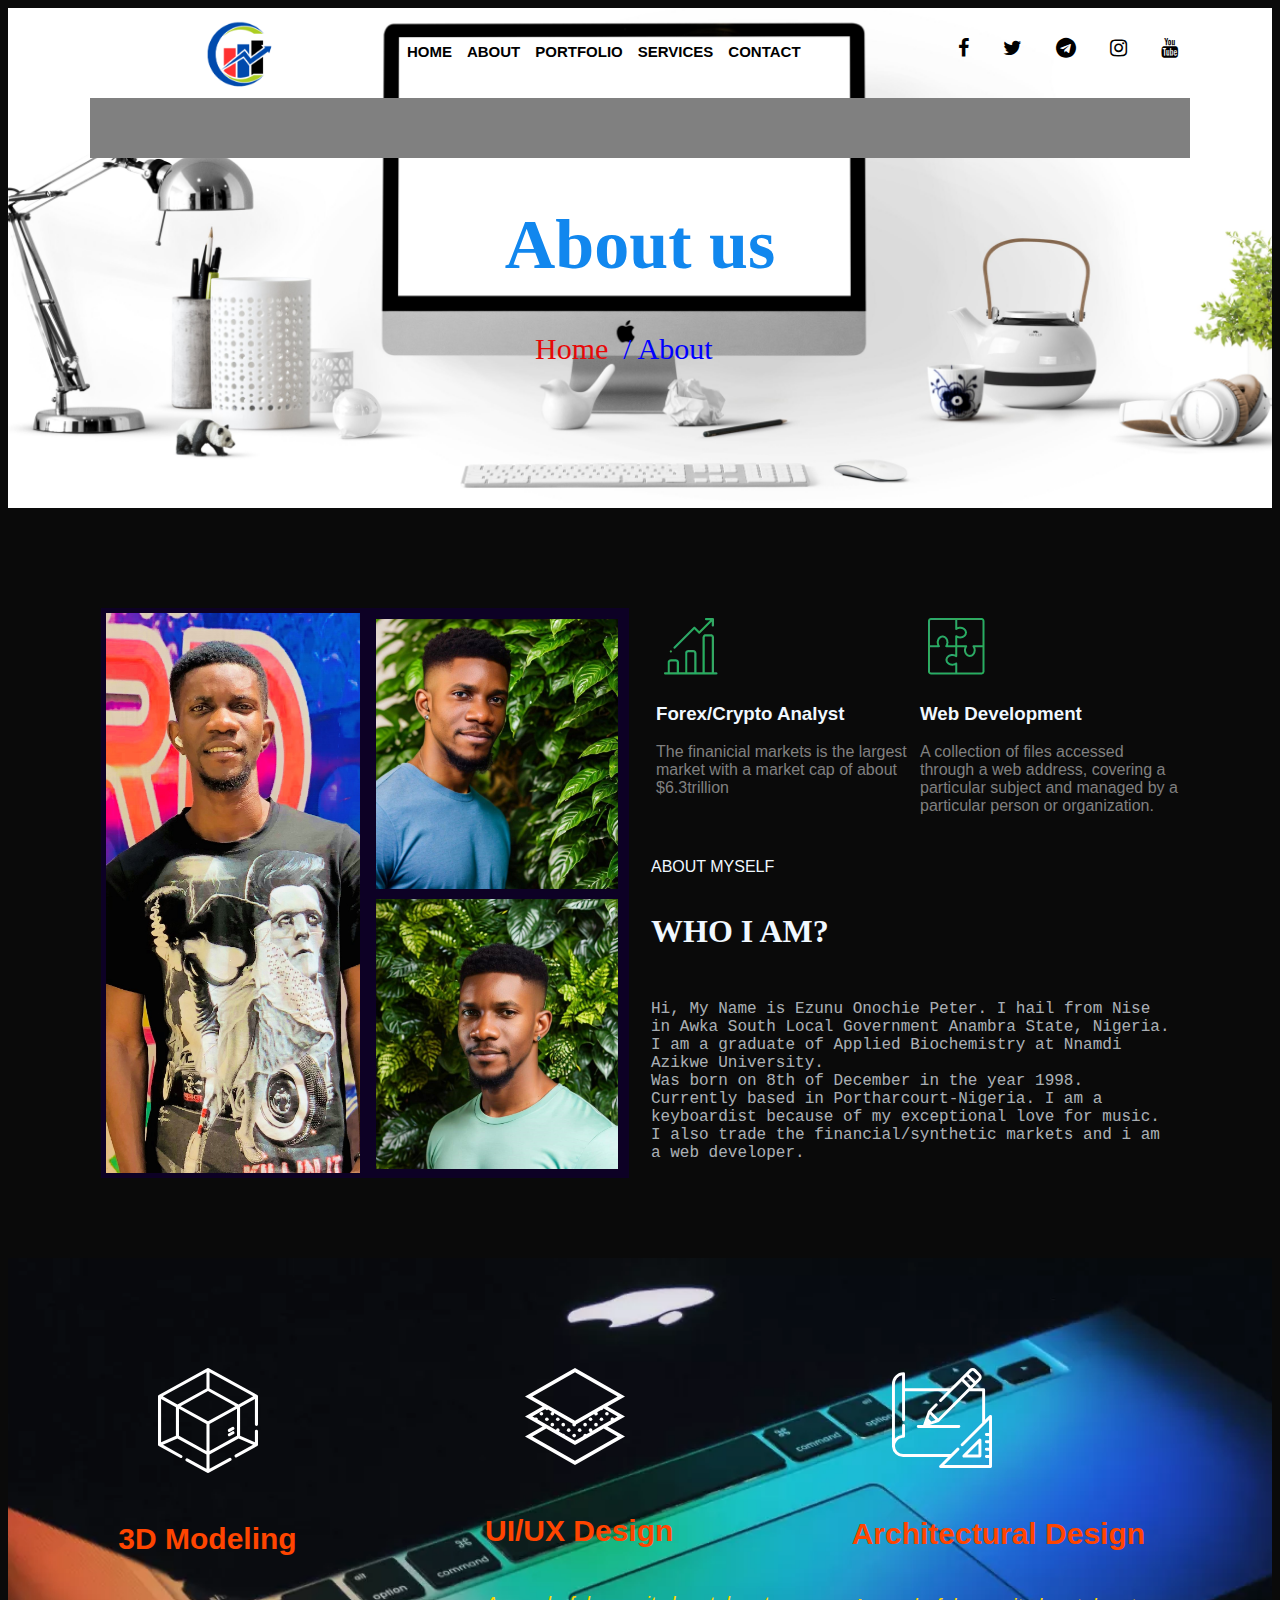
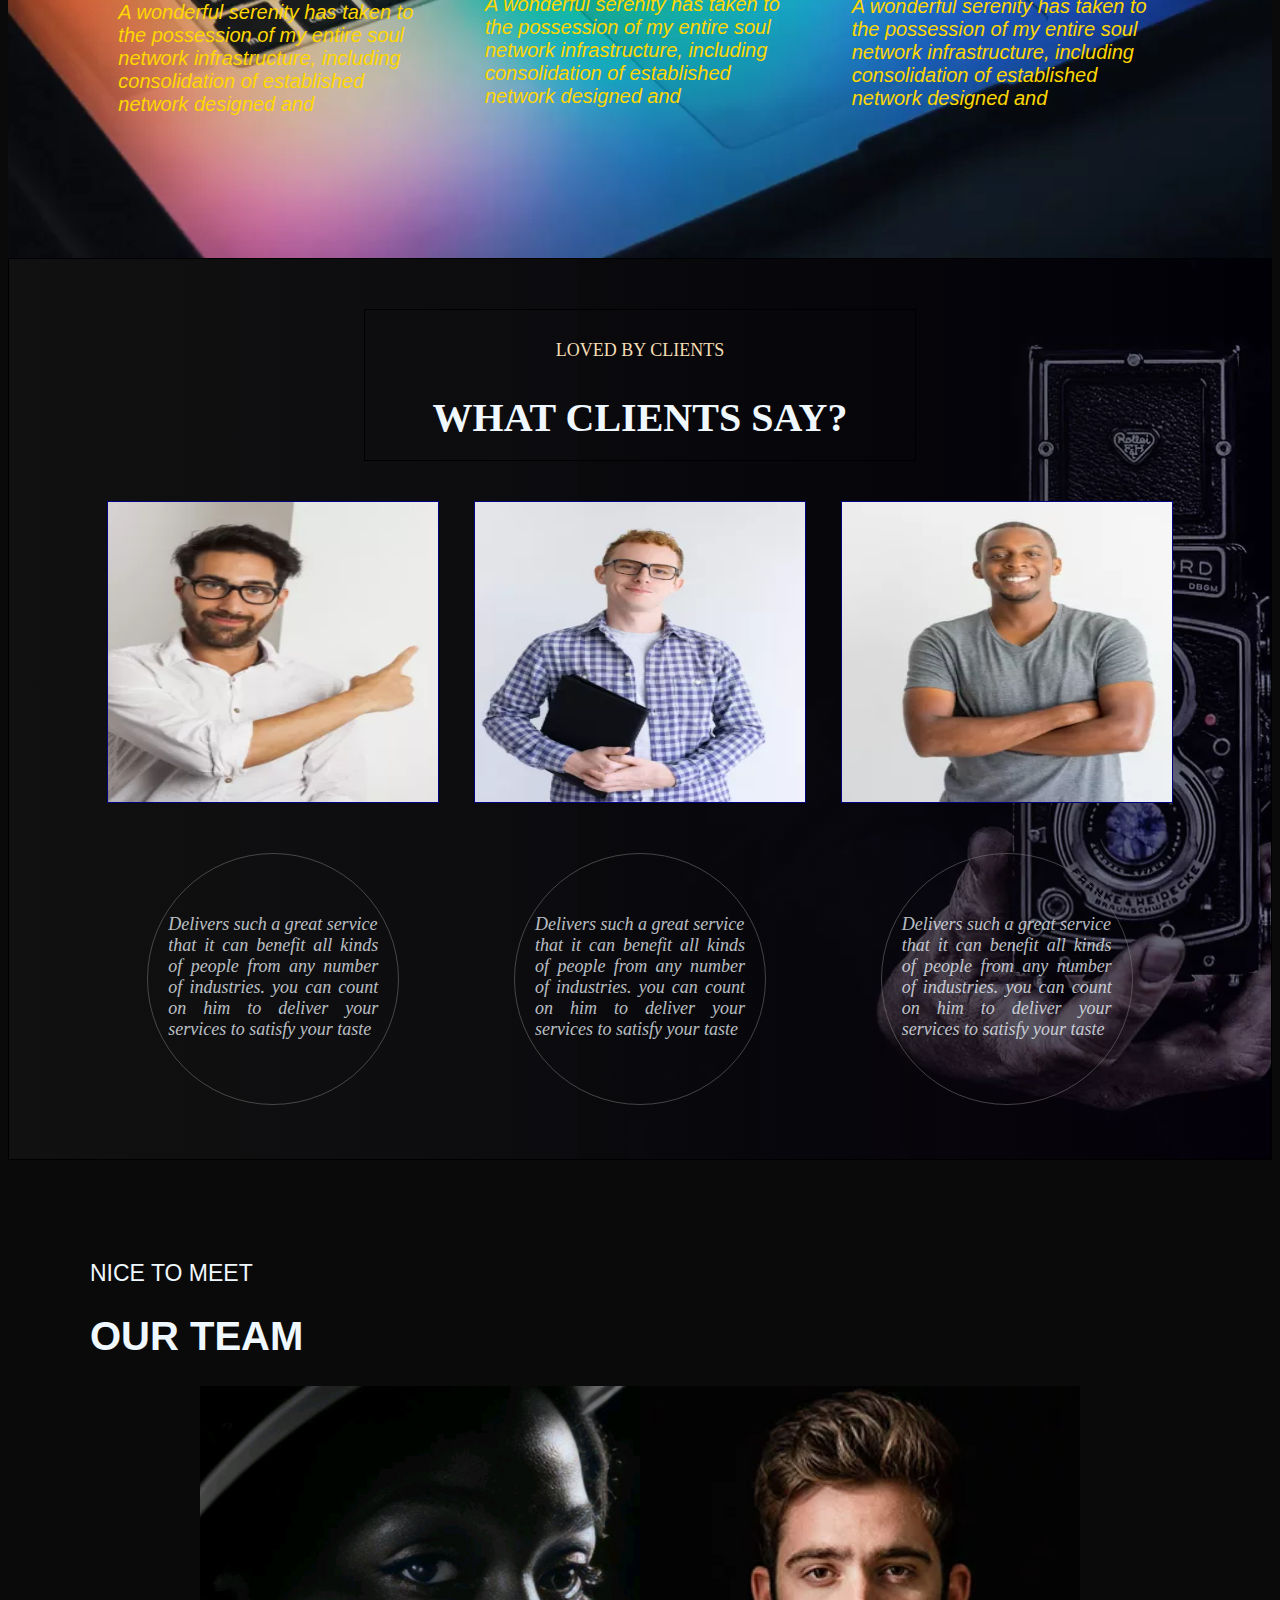
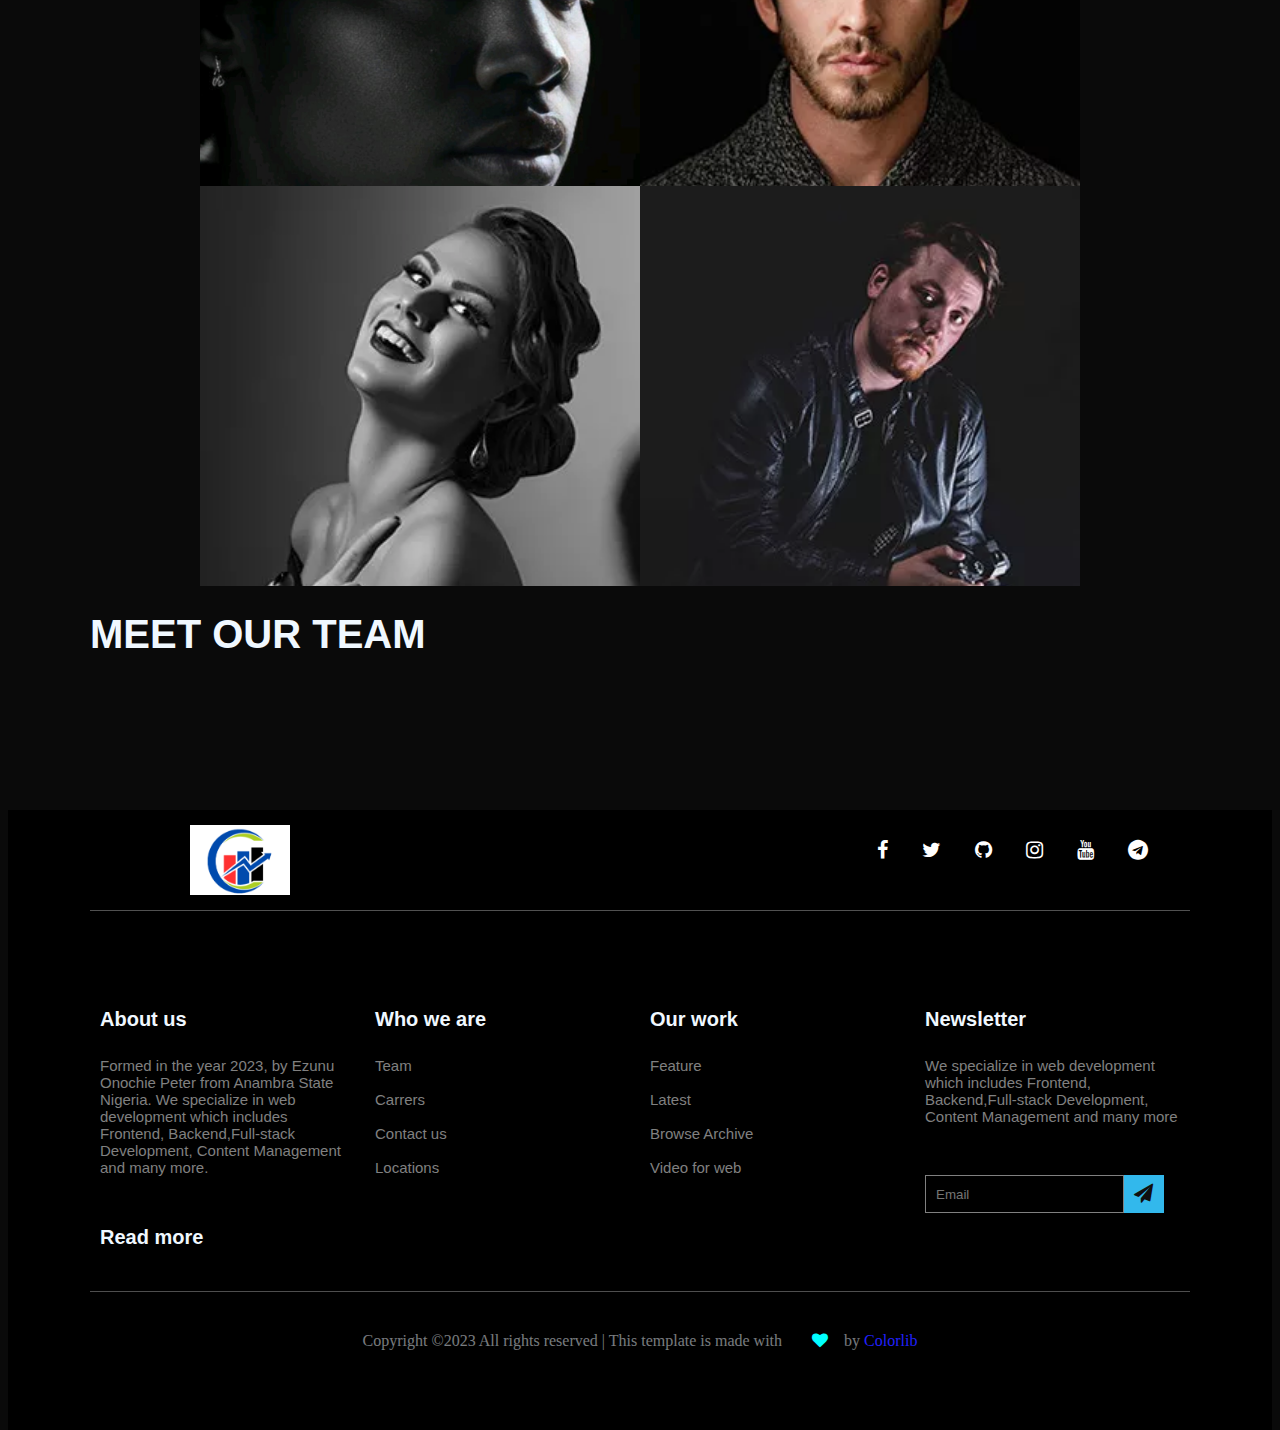
<file: about.html>
<!DOCTYPE html>
<html lang="en">
<head>
    <meta charset="UTF-8">
    <meta name="viewport" content="width=device-width, initial-scale=1.0">
    <title>about</title>
    <link rel="stylesheet" href="https://cdnjs.cloudflare.com/ajax/libs/font-awesome/4.7.0/css/font-awesome.min.css">
    <link rel="stylesheet" href="./css/style.css">
</head>
<style>

body{
    height: 4000px;
    background-color: rgba(0, 0, 0, 0.959); 

}
.last{
    background-color: black;
}
i{ 
    color: rgb(16, 15, 15);
    margin-top: 20px;
    padding-left: 30px;
    
}
</style>

<body>
    <section class="second">
        <div class="border">
         <div class="header">
             <div class="three-boxes">
                 <div class="box-up">
                 <div class="item"> 
                    <a href="index.html">
                        <div class="mine"></div>
                    </a>
                 </div>
                 <div class="item-2"> 
                     <ul>
                         <li><a href="index.html">HOME</a></li>
                         <li><a href="about.html">ABOUT</a></li>
                         <li><a href="portfolio.html">PORTFOLIO</a></li>
                         <li><a href="services.html">SERVICES</a></li>
                         <li><a href="contact.html">CONTACT</a></li>
                     </ul>
                 </div>
                 <div class="item" > 
                    <a href="https://web.facebook.com/onochie.peter.948/">
                        <i class="fa fa-facebook" style="font-size:20px;color:black;"></i>
                    </a>
                         <i class="fa fa-twitter" style="font-size:20px;color:black;"></i>
                         <i class="fa fa-telegram" style="font-size:20px;color:black;"></i>
                         <i class="fa fa-instagram" style="font-size:20px;color:black;"></i>
                         <i class="fa fa-youtube" style="font-size:20px;color:black;"></i>
                 </div>
                 </div>
                 <div class="box-down">
 
                 </div>
                 <div class="aboutus">
                    <h1>About us</h1>
                    <ul>
                        <li><a href="index.html">Home</a></li>
                        <li>/ About</li>
                    </ul>
                 </div>
     </section>
     <div class="who-container">
        <div class="who">
            <div class="man"> 
                <img src="./img/myself/IMG_2.jpeg" alt="" width="100%" height="100%">
            </div>

            <div class="man">  
                <div class="myself">
                <div class="me">
                    <img src="./img/myself/img-1.jpeg" width="100%" height="100%" alt="">
                </div>
                <div class="me">
                    <img src="./img/myself/img-5.jpeg" width="100%" height="100%" alt="">
                </div>
            </div> 
        </div>
           
        </div>

        <div class="who">
        <div class="we">
            <div class="ser">
                <div class="service">
                    <img src="./img/bar-chart.png" alt="">
                    <h3>Forex/Crypto Analyst</h3>
                    <p>The finanicial markets is the largest market with a market cap of about $6.3trillion </p>
                </div>
                <div class="service">
                    <img src="./img/puzzle.png" alt="">
                    <h3>Web Development</h3>
                    <p>A collection of files accessed through a web address, covering a particular subject and managed by a particular person or organization.</p>
                </div>
            </div>

            <div class="we-header">
                <h6>ABOUT MYSELF</h6>
                <h2>WHO I AM?</h2>
            </div>
            <div class="dummy">
                <p><span>Hi, My Name is Ezunu Onochie Peter.</span> I hail from Nise in Awka South Local Government Anambra State, Nigeria. <br> I am a graduate of Applied Biochemistry at Nnamdi Azikwe University. <br> Was born on 8th of December in the year 1998. Currently based in Portharcourt-Nigeria.
                I am a keyboardist because of my exceptional love for music. I also trade the financial/synthetic markets and i am a web developer.</p>
            </div>
        
        </div>
        
        </div>
     </div>

     <div class="design">
        <div class="model-container">
            <div class="model">
                <img src="./img/svg icon/1.svg" width="100px">
                <h2>3D Modeling</h2>
                <p>A wonderful serenity has taken to the
                    possession of my entire soul network
                    infrastructure, including consolidation of
                    established network designed and</p>
            </div>
            <div class="model">
                <img src="./img/svg icon/2.svg" width="100px">
                <h2>UI/UX Design</h2>
                <p>A wonderful serenity has taken to the
                    possession of my entire soul network
                    infrastructure, including consolidation of
                    established network designed and</p>
            </div>
            <div class="model">
                <img src="./img/svg icon/3.svg" width="100px" >
                <h2>Architectural Design</h2>
                <p>A wonderful serenity has taken to the
                    possession of my entire soul network
                    infrastructure, including consolidation of
                    established network designed and</p>
            </div>
        </div>
     </div>
     <div class="testimonial">
        <div class="clients-container">
            <div class="client-header">
                <h5>LOVED BY CLIENTS</h5>
                <h2>WHAT CLIENTS SAY?</h2>
            </div>
            <div class="three-clients">
            <div class="clients">
                <img src="./img/team/2.png" alt="">
            </div>
            <div class="clients">
                <img src="./img/team/3.png" alt="">
            </div>
            <div class="clients">
                <img src="./img/team/4.png" alt="">
            </div>
            </div>

            <div class="three-clients">
            <div class="client">
                <p>Delivers such a great service <br>that it can benefit all kinds of people from any number of industries.
                you can count on him to deliver  your services to satisfy your taste</p>
            </div>
            <div class="client">
                <p>Delivers such a great service <br>that it can benefit all kinds of people from any number of industries.
                    you can count on him to deliver  your services to satisfy your taste</p>
            </div>
            <div class="client">
                <p>Delivers such a great service <br>that it can benefit all kinds of people from any number of industries.
                    you can count on him to deliver  your services to satisfy your taste</p>
            </div>
            </div>
            
            

        </div>
     </div>

     <div class="nice">
        <div class="people-container">
            <h3>NICE TO MEET</h3>
            <h1>OUR TEAM</h1>
            <div class="top">
            <div class="her">
                <img src="./img/new/woman.jpg" width="100%" height="100%">
            </div>
            <div id="her" class="her"> 

            </div>
            </div>
            <div class="bottom">
            <div class="hit">

            </div>
            <div id="hit" class="hit">

            </div>
            </div>
            <h1>MEET OUR TEAM</h1>
            
        </div>
     </div>

     <div class="last">
        <div class="last-header">
            <div class="last-vid">
                <div class="min"></div>
            </div>
            <div class="last-icon">
                <i class="fa fa-facebook" style="font-size:20px;color:white;"></i>
                <i class="fa fa-twitter" style="font-size:20px;color:white;"></i>
                <i class="fa fa-github" style="font-size:20px;color:white;"></i>
                <i class="fa fa-instagram" style="font-size:20px;color:white;"></i>
                <i class="fa fa-youtube" style="font-size:20px;color:white;"></i>
                <i class="fa fa-telegram" style="font-size:20px;color:white;"></i>
            </div>
        </div>
        <div class="last-container">
            <div class="last-1">
                <h2>About us</h2>
                <p>Formed in the year 2023, by Ezunu Onochie Peter from Anambra State Nigeria. We specialize in web development which includes Frontend, Backend,Full-stack Development, Content Management and many more.</p>
                <a href="about.html" style="text-decoration: none;">
                    <h2>Read more</h2>
                </a>
            </div>
            <div class="last-1">
                <h2>Who we are</h2>
                <p>Team <br><br>
                    Carrers <br><br>
                    Contact us <br><br>
                    Locations</p>
            </div>
            <div class="last-1">
                <h2>Our work</h2>
                <p>Feature <br><br>
                    Latest <br><br>
                    Browse Archive <br><br>
                    Video for web</p>
            </div>
            <div class="last-1">
                <h2>Newsletter</h2>
                <p>We specialize in web development which includes Frontend, Backend,Full-stack Development, Content Management and many more</p>
                <form id="frm">
                    <input type="email" class="email" placeholder="Email" id="form"> 
                    <div id="form">
                    <button class="submit" ><i class="fa fa-send"></i></button>
                    </div>
                </form>
                
            </div>
        </div>
        <footer>
            <p>Copyright &copy;2023 All rights reserved | This template is made with<i class="fa fa-heart"></i> by <span class="color">Colorlib</span></p>
        </footer>
    </div>


</body>
</html>
</file>
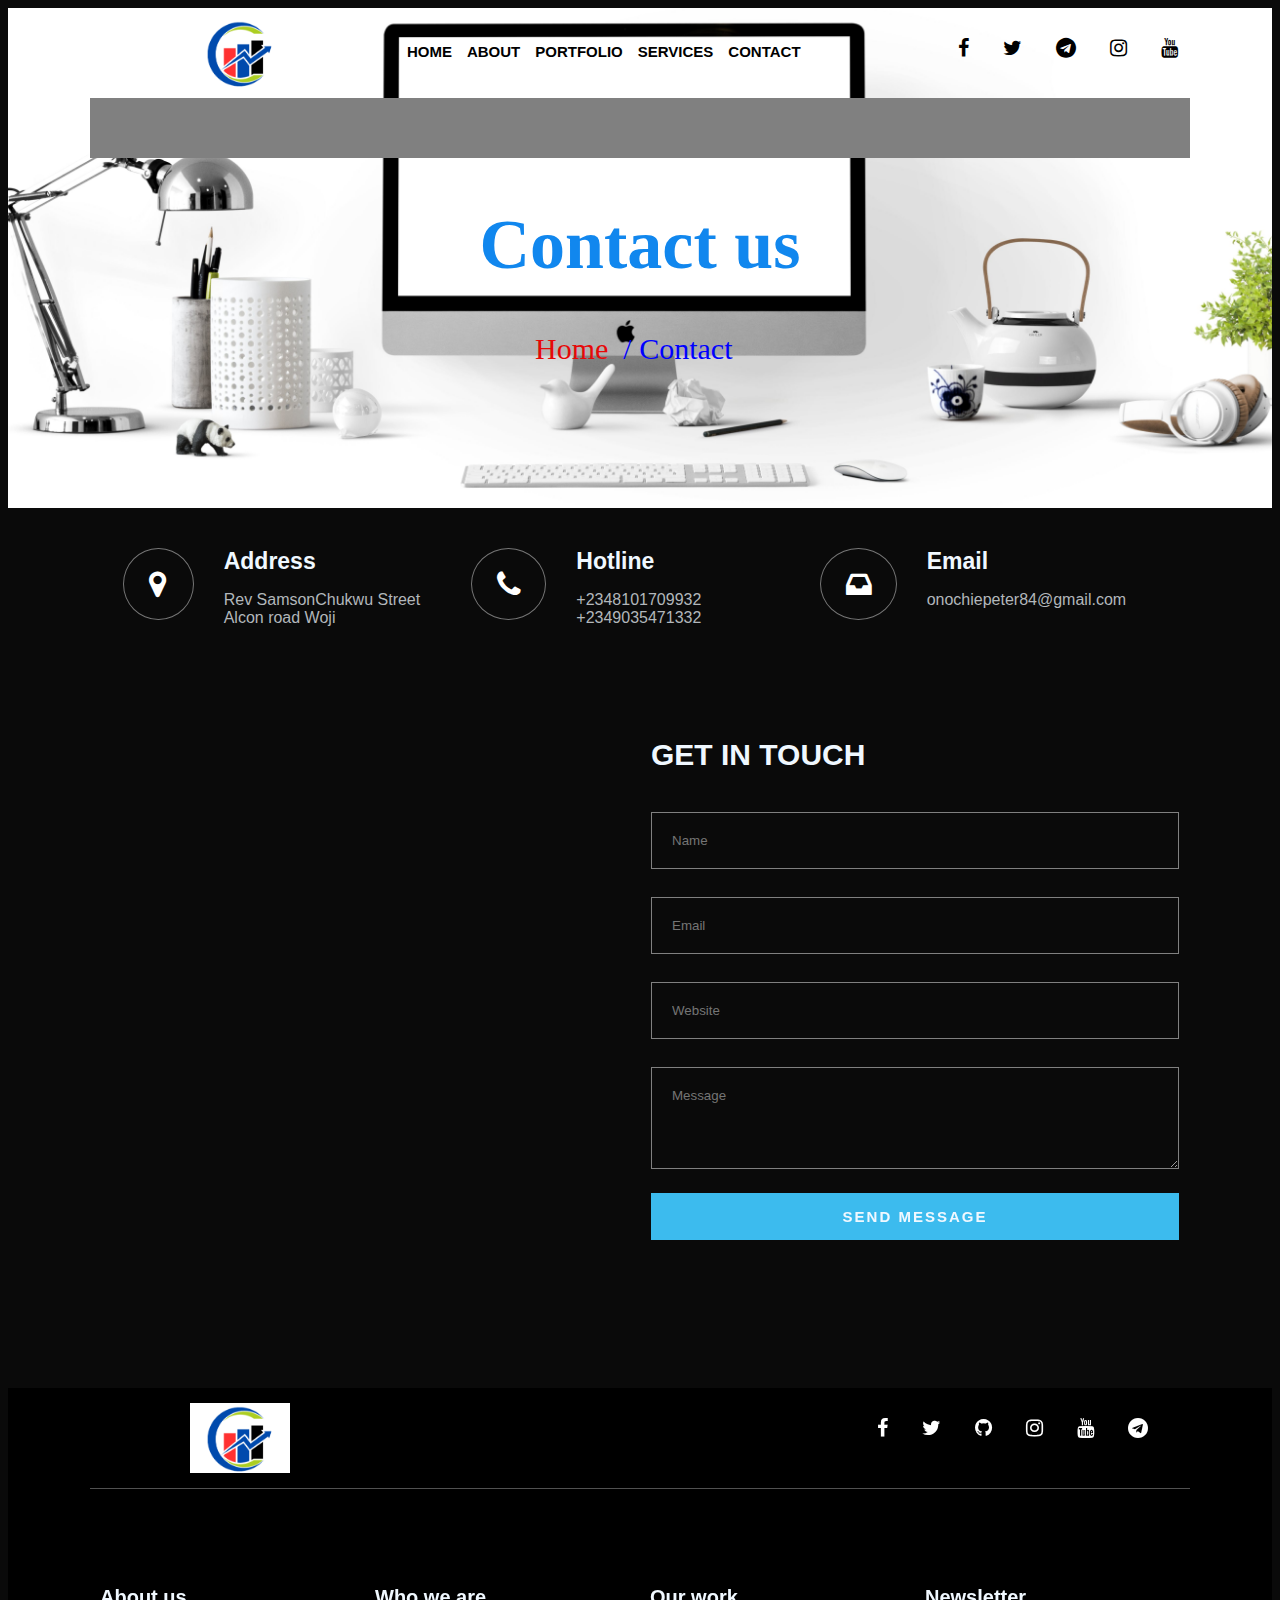
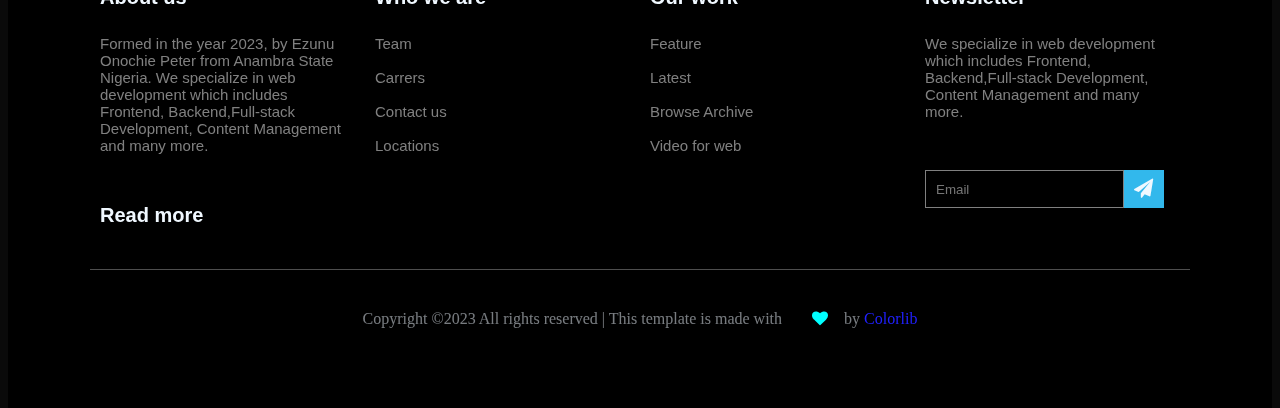
<file: contact.html>
<!DOCTYPE html>
<html lang="en">
<head>
    <meta charset="UTF-8">
    <meta name="viewport" content="width=device-width, initial-scale=1.0">
    <title>contact</title>
    <link rel="stylesheet" href="https://cdnjs.cloudflare.com/ajax/libs/font-awesome/4.7.0/css/font-awesome.min.css"> 
    <link rel="stylesheet" href="./css/style.css">
</head>
<style>
    body{
    height: 1000px;
    }
    .last{
        background-color: black; 
    }
</style>
<body>
    <section class="second">
        <div class="border">
         <div class="header">
             <div class="three-boxes">
                 <div class="box-up">
                 <div class="item">
                   <a href="index.html">
                    <div class="mine"></div>
                   </a>
                 </div>
                 <div class="item-2"> 
                     <ul>
                         <li><a href="index.html">HOME</a></li>
                         <li><a href="about.html">ABOUT</a></li>
                         <li><a href="portfolio.html">PORTFOLIO</a></li>
                         <li><a href="services.html">SERVICES</a></li>
                         <li><a href="contact.html">CONTACT</a></li>
                     </ul>
                 </div>
                 <div class="item" > 
                    <a href="https://web.facebook.com/onochie.peter.948/" target="blank">
                        <i class="fa fa-facebook" style="font-size:20px;color:black;"></i>
                    </a>
                  <a href="https://twitter.com/itzcassper">
                         <i class="fa fa-twitter" style="font-size:20px;color:black;"></i>
</a>
                         <i class="fa fa-telegram" style="font-size:20px;color:black;"></i>
                         <i class="fa fa-instagram" style="font-size:20px;color:black;"></i>
                         <i class="fa fa-youtube" style="font-size:20px;color:black;"></i>
                 </div>
                 </div>
                 <div class="box-down">
 
                 </div>
                 <div class="aboutus">
                    <h1>Contact us</h1>
                    <ul>
                        <li><a href="index.html">Home</a></li>
                        <li>/ Contact</li>
                    </ul>
                 </div>
     </section>

     <div class="contact">
        <div class="contact-container">
            <div class="contact-up">
                <div class="icon">
                    <div class="icons">
                        <i class="fa fa-map-marker" style="font-size:30px;color:white;"></i>
                        <div class="address">
                            <h3>Address</h3>
                            <p>Rev SamsonChukwu Street Alcon road Woji</p>
                    
                        </div>
                    </div>
                    <div class="icons">
                        <i class="fa fa-phone" style="font-size:30px;color:white;"></i>
                        <div class="address">
                            <h3>Hotline</h3>
                            <p>+2348101709932  +2349035471332</p>
                        </div>
                    </div>
                    <div class="icons">
                        <i class="fa fa-inbox" style="font-size:30px;color:white;"></i>
                        <div class="address">
                            <h3>Email</h3>
                            <p>onochiepeter84@gmail.com</p>
                        </div>
                    </div>
                </div>
            </div>
            <div class="double-container">
                <div class="double-one">
                    <iframe src="https://www.google.com/maps/embed?pb=!1m18!1m12!1m3!1d127223.13155856461!2d6.922393625745558!3d4.817576557425833!2m3!1f0!2f0!3f0!3m2!1i1024!2i768!4f13.1!3m3!1m2!1s0x1069cea39f2c48e3%3A0x53562bdd7d8832db!2sPort%20Harcourt%2C%20Rivers!5e0!3m2!1sen!2sng!4v1699622127860!5m2!1sen!2sng" width="100%" height="500" style="border:0;" allowfullscreen="" loading="lazy" referrerpolicy="no-referrer-when-downgrade"></iframe>
                </div>
                <div class="double-one">
                    <div class="get">
                        <h3>GET IN TOUCH</h3>
                    </div>
                    <form action="">
                        <input type="text" placeholder="Name" class="input"><br><br>
                        <input type="email" placeholder="Email" class="input"><br><br>
                        <input type="text" placeholder="Website" class="input"><br><br>
                        <textarea name="text" id="message" cols="30" rows="4" placeholder="Message" class="input"></textarea>
                        <button class="sub">SEND MESSAGE</button>
                    </form>
                </div>
            </div>
     </div>

     <div class="last">
        <div class="last-header">
            <div class="last-vid">
                <div class="min"></div>
            </div>
            <div class="last-icon">
                <i class="fa fa-facebook" style="font-size:20px;color:white;"></i>
                <i class="fa fa-twitter" style="font-size:20px;color:white;"></i>
                <i class="fa fa-github" style="font-size:20px;color:white;"></i>
                <i class="fa fa-instagram" style="font-size:20px;color:white;"></i>
                <i class="fa fa-youtube" style="font-size:20px;color:white;"></i>
                <i class="fa fa-telegram" style="font-size:20px;color:white;"></i>
            </div>
        </div>
        <div class="last-container">
            <div class="last-1">
                <h2>About us</h2>
                <p>Formed in the year 2023, by Ezunu Onochie Peter from Anambra State Nigeria. We specialize in web development which includes Frontend, Backend,Full-stack Development, Content Management and many more.</p>
                <a href="contact.html" style="text-decoration: none;"><h2>Read more</h2></a>
            </div>
            <div class="last-1">
                <h2>Who we are</h2>
                <p>Team <br><br>
                    Carrers <br><br>
                    Contact us <br><br>
                    Locations</p>
            </div>
            <div class="last-1">
                <h2>Our work</h2>
                <p>Feature <br><br>
                    Latest <br><br>
                    Browse Archive <br><br>
                    Video for web</p>
            </div>
            <div class="last-1">
                <h2>Newsletter</h2>
                <p>We specialize in web development which includes Frontend, Backend,Full-stack Development, Content Management and many more.</p>
                <form id="frm">
                    <input type="email" class="email" placeholder="Email" id="form"> 
                    <div id="form">
                    <button class="submit" ><i class="fa fa-send"></i></button>
                    </div>
                </form>
                
            </div>
        </div>
        <footer>
            <p>Copyright &copy;2023 All rights reserved | This template is made with<i class="fa fa-heart"></i> by <span class="color">Colorlib</span></p>
        </footer>
    </div>


</body>
</html>
</file>
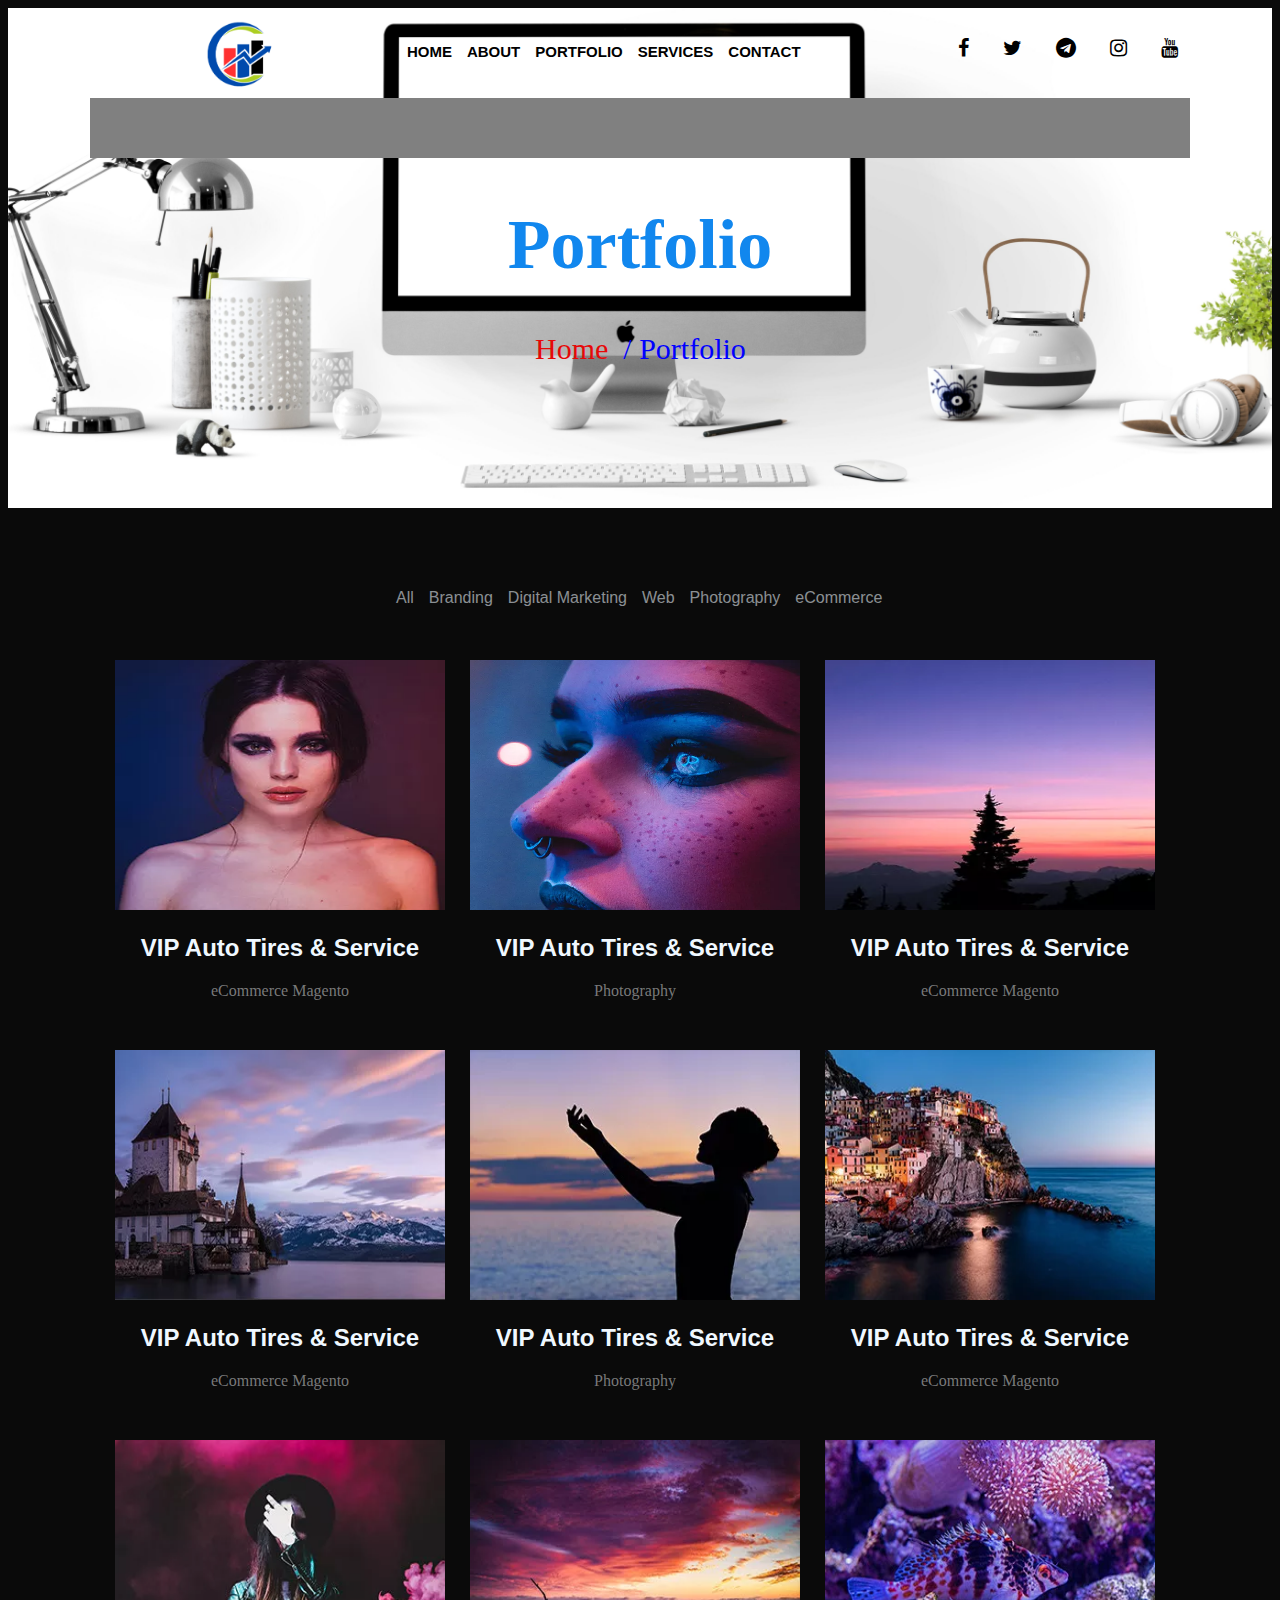
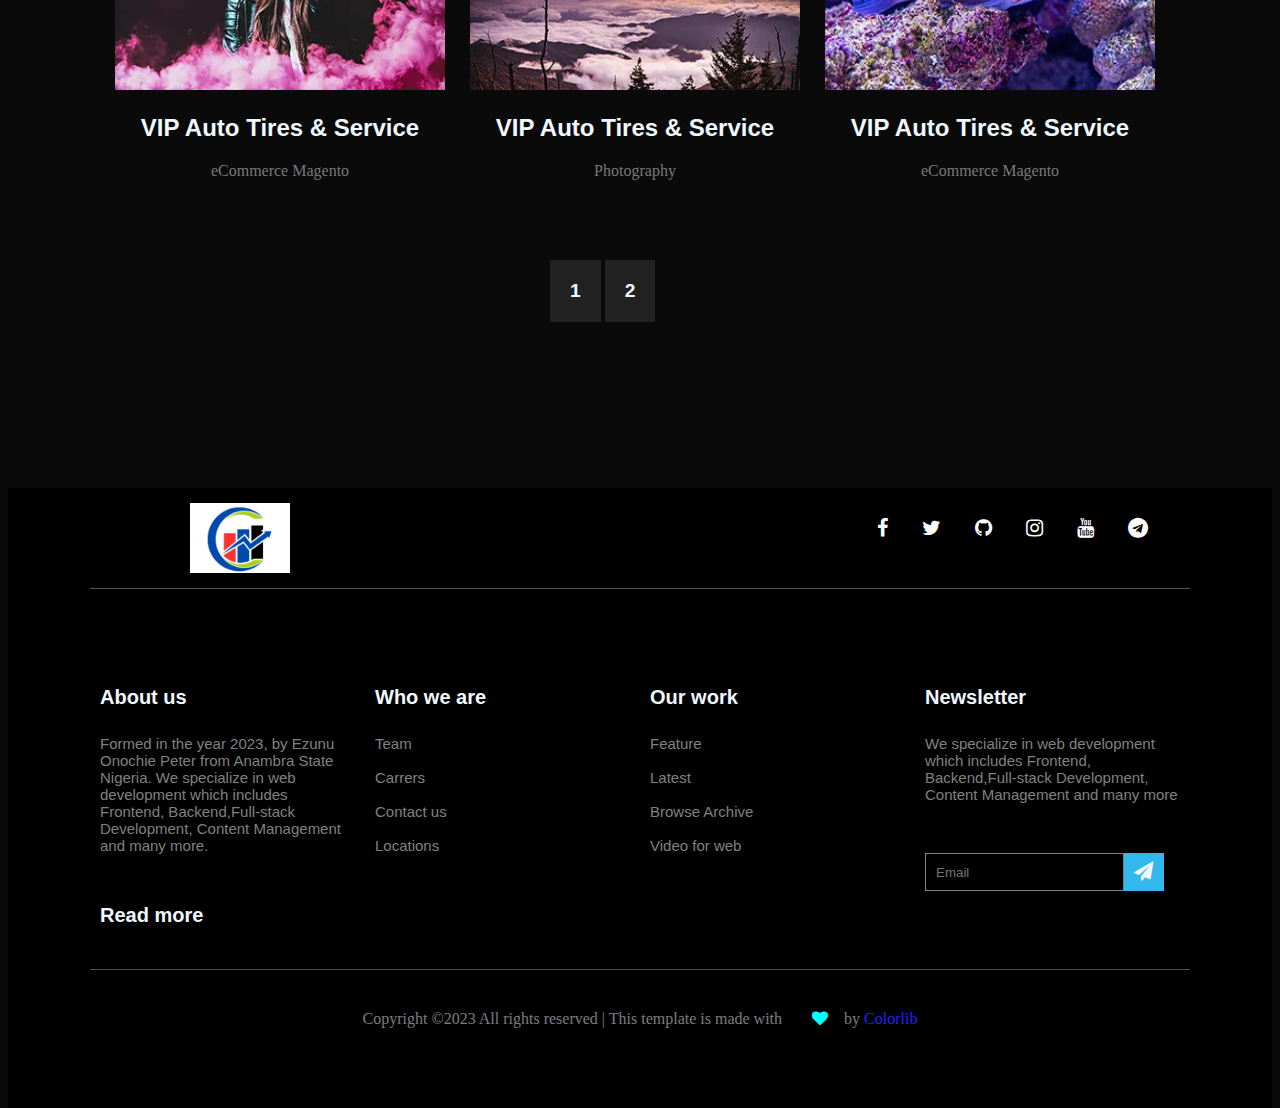
<file: portfolio.html>
<!DOCTYPE html>
<html lang="en">
<head>
    <meta charset="UTF-8">
    <meta name="viewport" content="width=device-width, initial-scale=1.0">
    <title>portfolio</title>
    <link rel="stylesheet" href="https://cdnjs.cloudflare.com/ajax/libs/font-awesome/4.7.0/css/font-awesome.min.css"> 
    <link rel="stylesheet" href="./css/style.css">
</head>
<style>
    body{
    height: 2500px;
    background-color: rgba(0, 0, 0, 0.959); 
}
.last{
    background-color: black;
}

</style>
<body>
    <section class="second">
        <div class="border">
         <div class="header">
             <div class="three-boxes">
                 <div class="box-up">
                 <div class="item">
                   <a href="index.html">
                    <div class="mine"></div>
                   </a>
                 </div>
                 <div class="item-2"> 
                     <ul>
                         <li><a href="index.html">HOME</a></li>
                         <li><a href="about.html">ABOUT</a></li>
                         <li><a href="portfolio.html">PORTFOLIO</a></li>
                         <li><a href="services.html">SERVICES</a></li>
                         <li><a href="contact.html">CONTACT</a></li>
                     </ul>
                 </div>
                 <div class="item" > 
                    <a href="https://web.facebook.com/onochie.peter.948/">
                        <i class="fa fa-facebook" style="font-size:20px;color:black;"></i>
                    </a>
                         <i class="fa fa-twitter" style="font-size:20px;color:black;"></i>
                         <i class="fa fa-telegram" style="font-size:20px;color:black;"></i>
                         <i class="fa fa-instagram" style="font-size:20px;color:black;"></i>
                         <i class="fa fa-youtube" style="font-size:20px;color:black;"></i>
                 </div>
                 </div>
                 <div class="box-down">
 
                 </div>
                 <div class="aboutus">
                    <h1>Portfolio</h1>
                    <ul>
                        <li><a href="index.html">Home</a></li>
                        <li>/ Portfolio</li>
                    </ul>
                 </div>
     </section>

     <div class="portfolio">
        <div class="portfolio-container">
            <div class="portfolio-up">
                <ul>
                    <li>All</li>
                    <li>Branding</li>
                    <li>Digital Marketing</li>
                    <li>Web</li>
                    <li>Photography</li>
                    <li>eCommerce</li>
                </ul>
            </div>

                <div class="three-portfolio">
                    <div class="portfolio-one">
                        <img src="./img/work/work-2.jpg" width="100%" height="100%">
                        <div class="tiny">
                            <h2>VIP Auto Tires & Service</h2>
                            <p>eCommerce Magento</p>
                        </div>
                    </div>
                    <div class="portfolio-one">
                        <img src="./img/work/work-4.jpg" width="100%" height="100%">
                        <div class="tiny">
                            <h2>VIP Auto Tires & Service</h2>
                            <p>Photography</p>
                        </div>
                    </div>
                    <div class="portfolio-one">
                        <img src="./img/work/work-5.jpg" width="100%" height="100%">
                        <div class="tiny">
                            <h2>VIP Auto Tires & Service</h2>
                            <p>eCommerce Magento</p>
                        </div>
                    </div>
                </div>
                <div class="fix">
                <div class="three-portfolio">
                <div class="portfolio-one">
                    <img src="./img/work/portfolio-4.jpg" width="100%" height="100%">
                    <div class="tiny">
                        <h2>VIP Auto Tires & Service</h2>
                        <p>eCommerce Magento</p>
                    </div>
                </div>
                <div class="portfolio-one">
                    <img src="./img/work/portfolio-5.jpg" width="100%" height="100%">
                    <div class="tiny">
                        <h2>VIP Auto Tires & Service</h2>
                        <p>Photography</p>
                    </div>
                </div>
                <div class="portfolio-one">
                    <img src="./img/work/portfolio-6.jpg" width="100%" height="100%">
                    <div class="tiny">
                        <h2>VIP Auto Tires & Service</h2>
                        <p>eCommerce Magento</p>
                    </div>
                </div>
            </div>
            <div class="fix">
            <div class="three-portfolio">
                <div class="portfolio-one">
                    <img src="./img/work/portfolio-7.jpg" width="100%" height="100%">
                    <div class="tiny">
                        <h2>VIP Auto Tires & Service</h2>
                        <p>eCommerce Magento</p>
                    </div>
                </div>
                <div class="portfolio-one">
                    <img src="./img/work/portfolio-8.jpg" width="100%" height="100%">
                    <div class="tiny">
                        <h2>VIP Auto Tires & Service</h2>
                        <p>Photography</p>
                    </div>
                </div>
                <div class="portfolio-one">
                    <img src="./img/work/portfolio-9.jpg" width="100%" height="100%">
                    <div class="tiny">
                        <h2>VIP Auto Tires & Service</h2>
                        <p>eCommerce Magento</p>
                    </div>
                </div>
            </div>
        </div>
    </div>

            <div class="nav">
                <div class="nav-bar">
                    <button class="send">1</button>
                    <button class="sha">2</button>
                </div>
                
            </div>

        </div>
     </div>

     <div class="last">
        <div class="last-header">
            <div class="last-vid">
                <div class="min"></div>
            </div>
            <div class="last-icon">
                <i class="fa fa-facebook" style="font-size:20px;color:white;"></i>
                <i class="fa fa-twitter" style="font-size:20px;color:white;"></i>
                <i class="fa fa-github" style="font-size:20px;color:white;"></i>
                <i class="fa fa-instagram" style="font-size:20px;color:white;"></i>
                <i class="fa fa-youtube" style="font-size:20px;color:white;"></i>
                <i class="fa fa-telegram" style="font-size:20px;color:white;"></i>
            </div>
        </div>
        <div class="last-container">
            <div class="last-1">
                <h2>About us</h2>
                <p>Formed in the year 2023, by Ezunu Onochie Peter from Anambra State Nigeria. We specialize in web development which includes Frontend, Backend,Full-stack Development, Content Management and many more.</p>
               <a href="portfolio.html" style="text-decoration: none;">
                <h2>Read more</h2>
               </a>
            </div>
            <div class="last-1">
                <h2>Who we are</h2>
                <p>Team <br><br>
                    Carrers <br><br>
                    Contact us <br><br>
                    Locations</p>
            </div>
            <div class="last-1">
                <h2>Our work</h2>
                <p>Feature <br><br>
                    Latest <br><br>
                    Browse Archive <br><br>
                    Video for web</p>
            </div>
            <div class="last-1">
                <h2>Newsletter</h2>
                <p>We specialize in web development which includes Frontend, Backend,Full-stack Development, Content Management and many more</p>
                <form id="frm">
                    <input type="email" class="email" placeholder="Email" id="form"> 
                    <div id="form">
                    <button class="submit" ><i class="fa fa-send"></i></button>
                    </div>
                </form>
                
            </div>
        </div>
        <footer>
            <p>Copyright &copy;2023 All rights reserved | This template is made with<i class="fa fa-heart"></i> by <span class="color">Colorlib</span></p>
        </footer>
    </div>
</body>
</html>
</file>
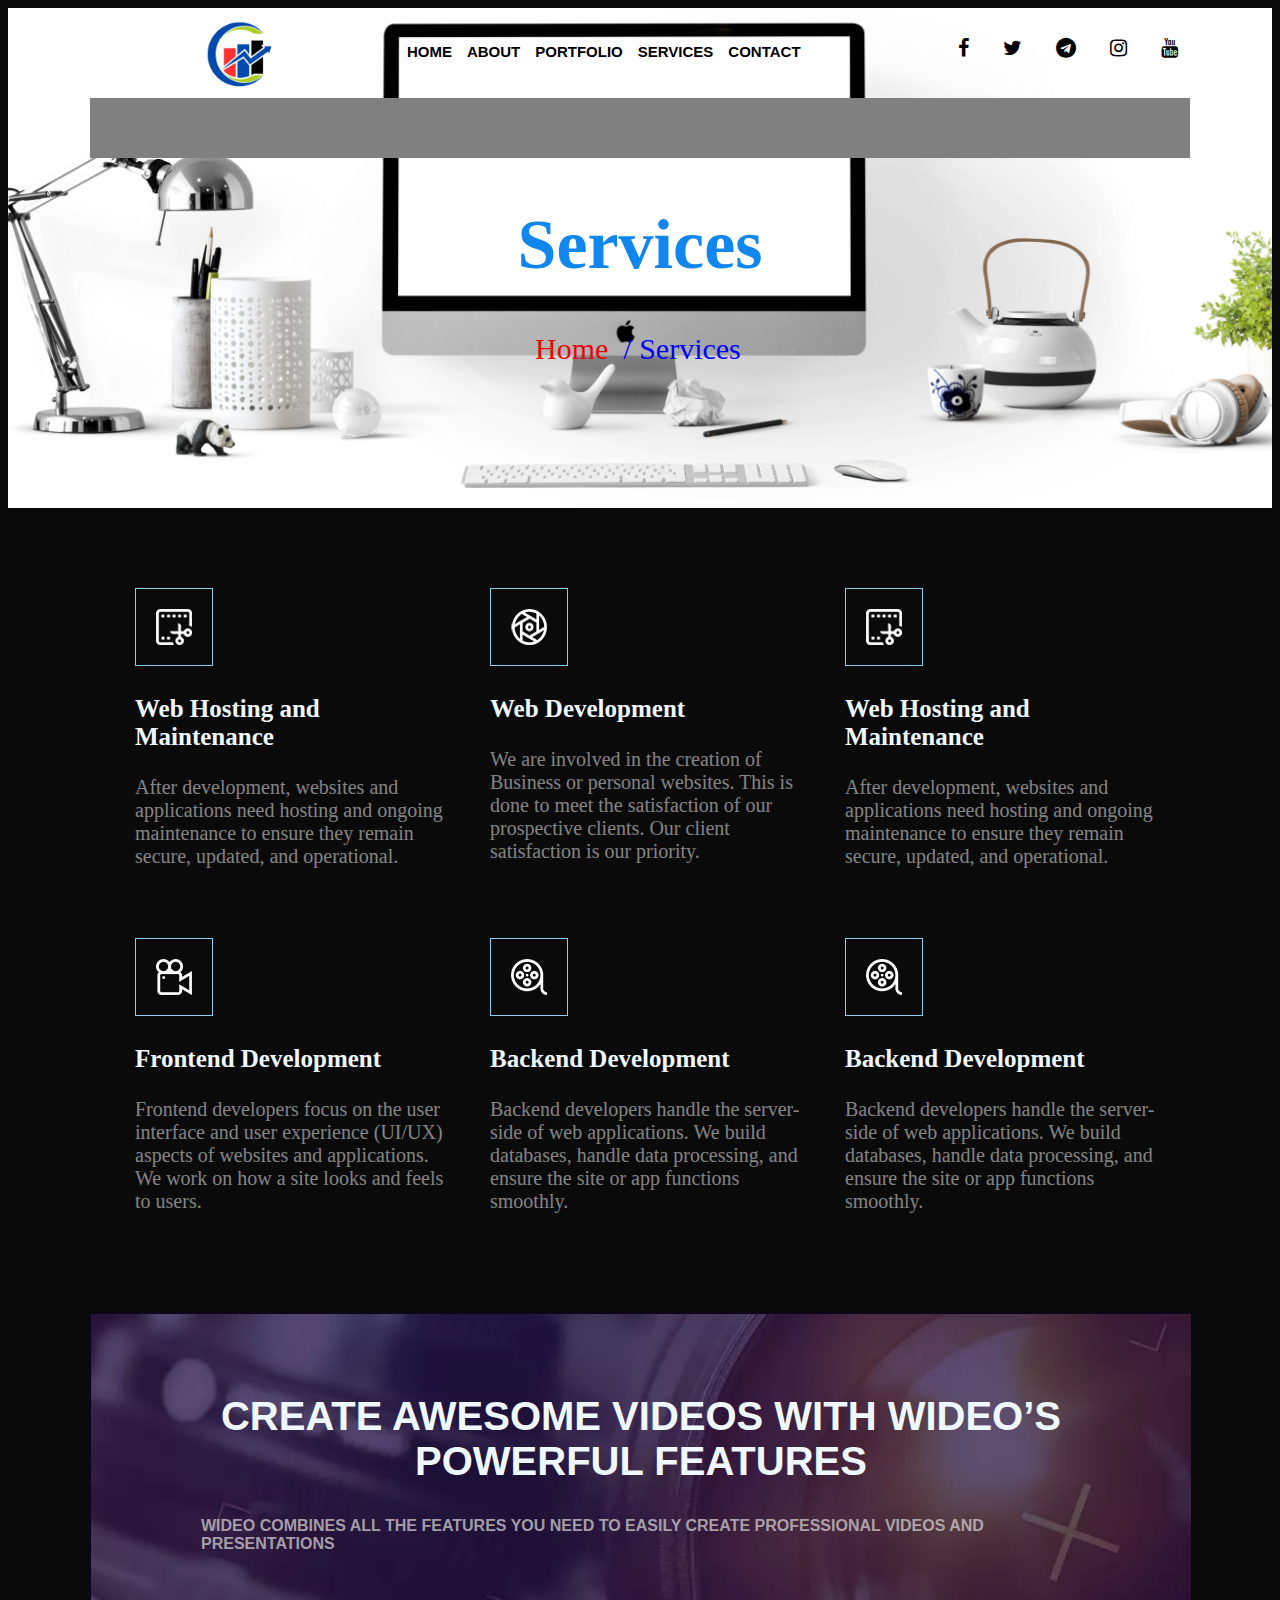
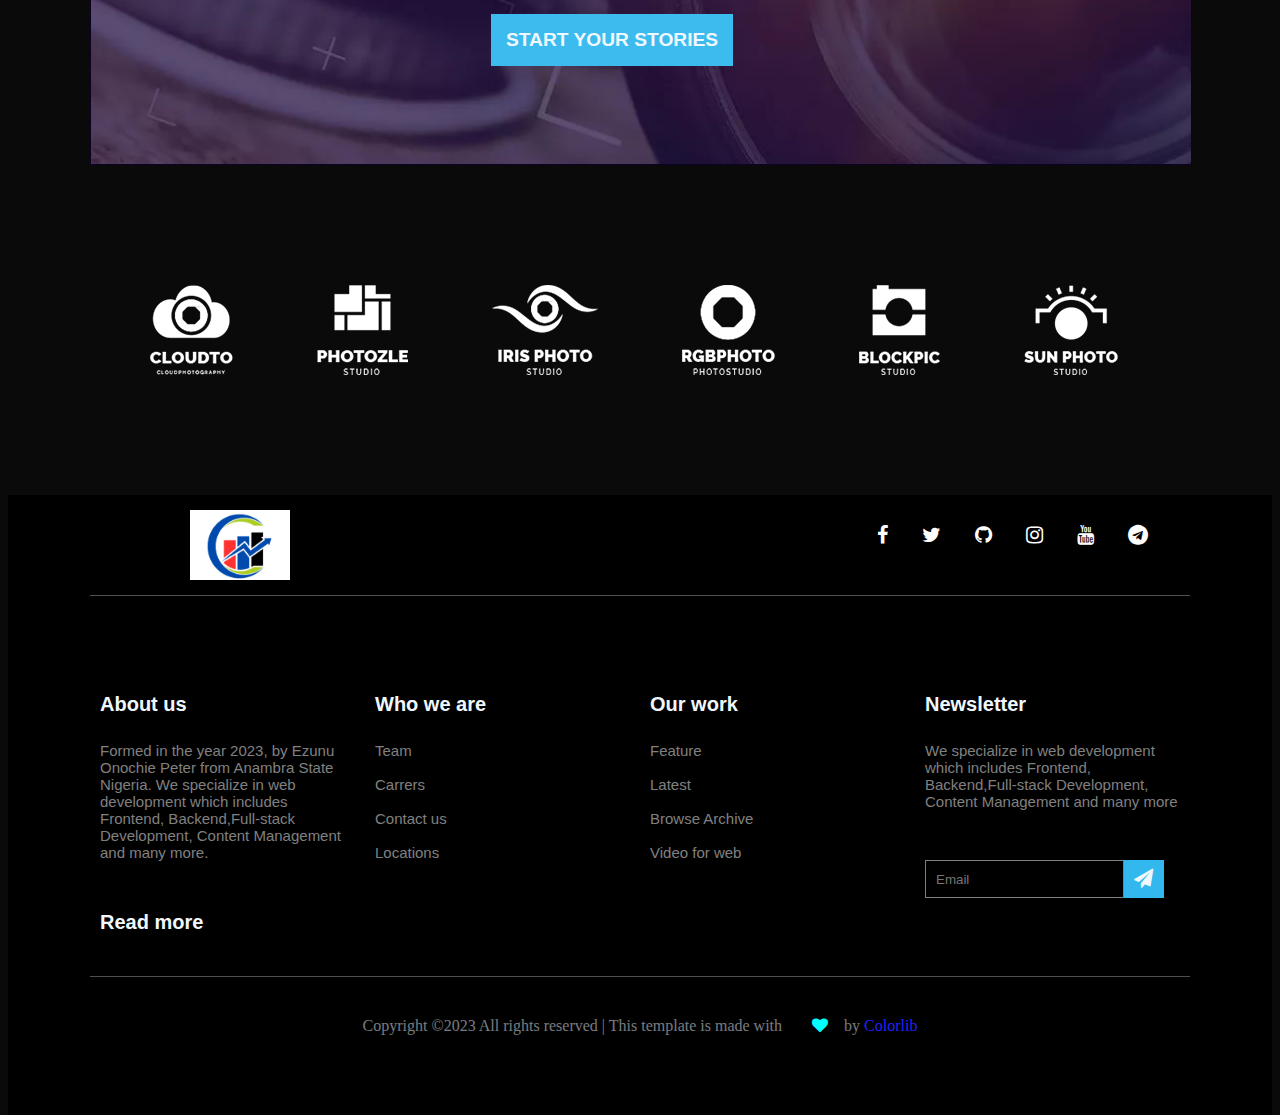
<file: services.html>
<!DOCTYPE html>
<html lang="en">
<head>
    <meta charset="UTF-8">
    <meta name="viewport" content="width=device-width, initial-scale=1.0">
    <title>services</title>
    <link rel="stylesheet" href="https://cdnjs.cloudflare.com/ajax/libs/font-awesome/4.7.0/css/font-awesome.min.css"> 
    <link rel="stylesheet" href="./css/style.css">
</head>
<style>
    body{
        height: 1000px;
    }
    .last{
        background-color: black; 
    }
</style>
<body>
    <section class="second">
        <div class="border">
         <div class="header">
             <div class="three-boxes">
                 <div class="box-up">
                 <div class="item"> 
                    <a href="index.html">
                        <div class="mine"></div>
                    </a>
                 </div>
                 <div class="item-2"> 
                     <ul>
                         <li><a href="index.html">HOME</a></li>
                         <li><a href="about.html">ABOUT</a></li>
                         <li><a href="portfolio.html">PORTFOLIO</a></li>
                         <li><a href="services.html">SERVICES</a></li>
                         <li><a href="contact.html">CONTACT</a></li>
                     </ul>
                 </div>
                 <div class="item" > 
                    <a href="https://web.facebook.com/onochie.peter.948/">
                        <i class="fa fa-facebook" style="font-size:20px;color:black;"></i>
                    </a>
                         <i class="fa fa-twitter" style="font-size:20px;color:black;"></i>
                         <i class="fa fa-telegram" style="font-size:20px;color:black;"></i>
                         <i class="fa fa-instagram" style="font-size:20px;color:black;"></i>
                         <i class="fa fa-youtube" style="font-size:20px;color:black;"></i>
                 </div>
                 </div>
                 <div class="box-down">
 
                 </div>
                 <div class="aboutus">
                    <h1>Services</h1>
                    <ul>
                        <li><a href="index.html">Home</a></li>
                        <li>/ Services</li>
                    </ul>
                 </div>
     </section>

     <div class="service-container">
        <div class="three-service">
            <div class="service-one">
                    <img src="./img/si-2.png" alt="sript-writing">
                    <h3>Web Hosting and Maintenance</h3>
        <p>After development, websites and applications need hosting and ongoing maintenance to ensure they remain secure, updated, and operational.</p> 
      </div>
            <div class="service-one">
                    <img src="./img/si-1.png" alt="motion-graphics">
                    <h3>Web Development</h3>
                    <p>We are involved in the creation of Business or personal websites. This is done to meet the satisfaction of our prospective clients. Our client satisfaction is our priority.</p>
                 </div>
            <div class="service-one">
                    <img src="./img/si-2.png" alt="sript-writing">
                    <h3>Web Hosting and Maintenance</h3>
                    <p>After development, websites and applications need hosting and ongoing maintenance to ensure they remain secure, updated, and operational.</p> 
                </div>
        </div>

        <div class="three-service">
            <div class="service-one">
                    <img src="./img/si-3.png" alt="video-distribution">
                    <h3>Frontend Development</h3>
                    <p>Frontend developers focus on the user interface and user experience (UI/UX) aspects of websites and applications. We work on how a site looks and feels to users.</p>
               </div>
            <div class="service-one">
                    <img src="./img/si-4.png" alt="video-hosting">
                    <h3>Backend Development</h3>
        <p>Backend developers handle the server-side of web applications. We build databases, handle data processing, and ensure the site or app functions smoothly.</p>
   </div>
            <div class="service-one">
                    <img src="./img/si-4.png" alt="video-hosting">
                    <h3>Backend Development</h3>
        <p>Backend developers handle the server-side of web applications. We build databases, handle data processing, and ensure the site or app functions smoothly.</p>
    </div>
        </div>
        <div class="create">
            <div class="create-up">
                <h2>CREATE AWESOME VIDEOS WITH WIDEO’S POWERFUL FEATURES</h2>
                <p>WIDEO COMBINES ALL THE FEATURES YOU NEED TO EASILY CREATE PROFESSIONAL VIDEOS AND PRESENTATIONS</p>
            </div>
            <button class="button">START YOUR STORIES</button>

        </div> 
        <div class="logo">
            <img src="./img/logo/logo-1.png" alt="">
            <img src="./img/logo/logo-2.png" alt="">
            <img src="./img/logo/logo-3.png" alt="">
            <img src="./img/logo/logo-4.png" alt="">
            <img src="./img/logo/logo-5.png" alt="">
            <img src="./img/logo/logo-6.png" alt="">
        </div>
     </div>

     <div class="last">
        <div class="last-header">
            <div class="last-vid">
                <div class="min"></div>
            </div>
            <div class="last-icon">
                <i class="fa fa-facebook" style="font-size:20px;color:white;"></i>
                <i class="fa fa-twitter" style="font-size:20px;color:white;"></i>
                <i class="fa fa-github" style="font-size:20px;color:white;"></i>
                <i class="fa fa-instagram" style="font-size:20px;color:white;"></i>
                <i class="fa fa-youtube" style="font-size:20px;color:white;"></i>
                <i class="fa fa-telegram" style="font-size:20px;color:white;"></i>
            </div>
        </div>
        <div class="last-container">
            <div class="last-1">
                <h2>About us</h2>
                <p>Formed in the year 2023, by Ezunu Onochie Peter from Anambra State Nigeria. We specialize in web development which includes Frontend, Backend,Full-stack Development, Content Management and many more.</p>
                <a href="services.html" style="text-decoration: none;">
                    <h2>Read more</h2>
                </a>
            </div>
            <div class="last-1">
                <h2>Who we are</h2>
                <p>Team <br><br>
                    Carrers <br><br>
                    Contact us <br><br>
                    Locations</p>
            </div>
            <div class="last-1">
                <h2>Our work</h2>
                <p>Feature <br><br>
                    Latest <br><br>
                    Browse Archive <br><br>
                    Video for web</p>
            </div>
            <div class="last-1">
                <h2>Newsletter</h2>
                <p>We specialize in web development which includes Frontend, Backend,Full-stack Development, Content Management and many more</p>
                <form id="frm">
                    <input type="email" class="email" placeholder="Email" id="form"> 
                    <div id="form">
                    <button class="submit" ><i class="fa fa-send"></i></button>
                    </div>
                </form>
                
            </div>
        </div>
        <footer>
            <p>Copyright &copy;2023 All rights reserved | This template is made with<i class="fa fa-heart"></i> by <span class="color">Colorlib</span></p>
        </footer>
    </div>

     
</body>
</html>
</file>
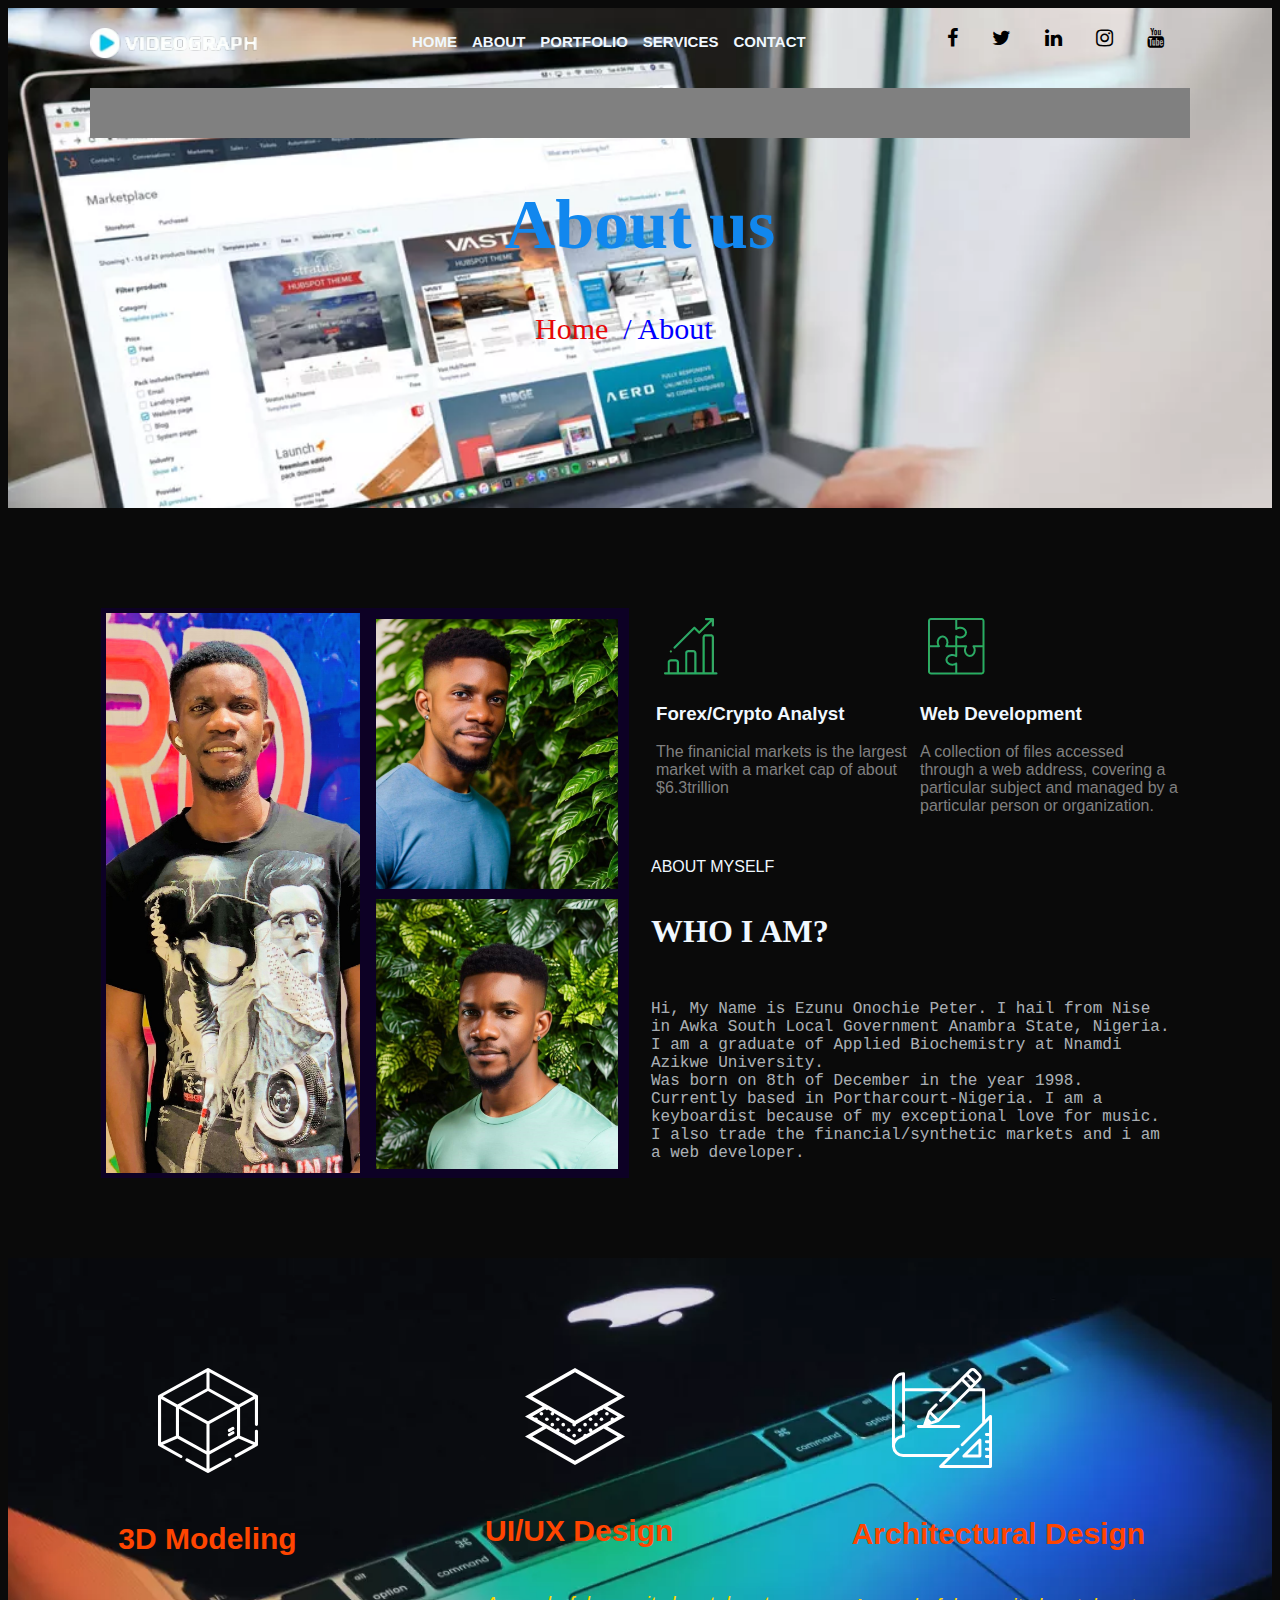
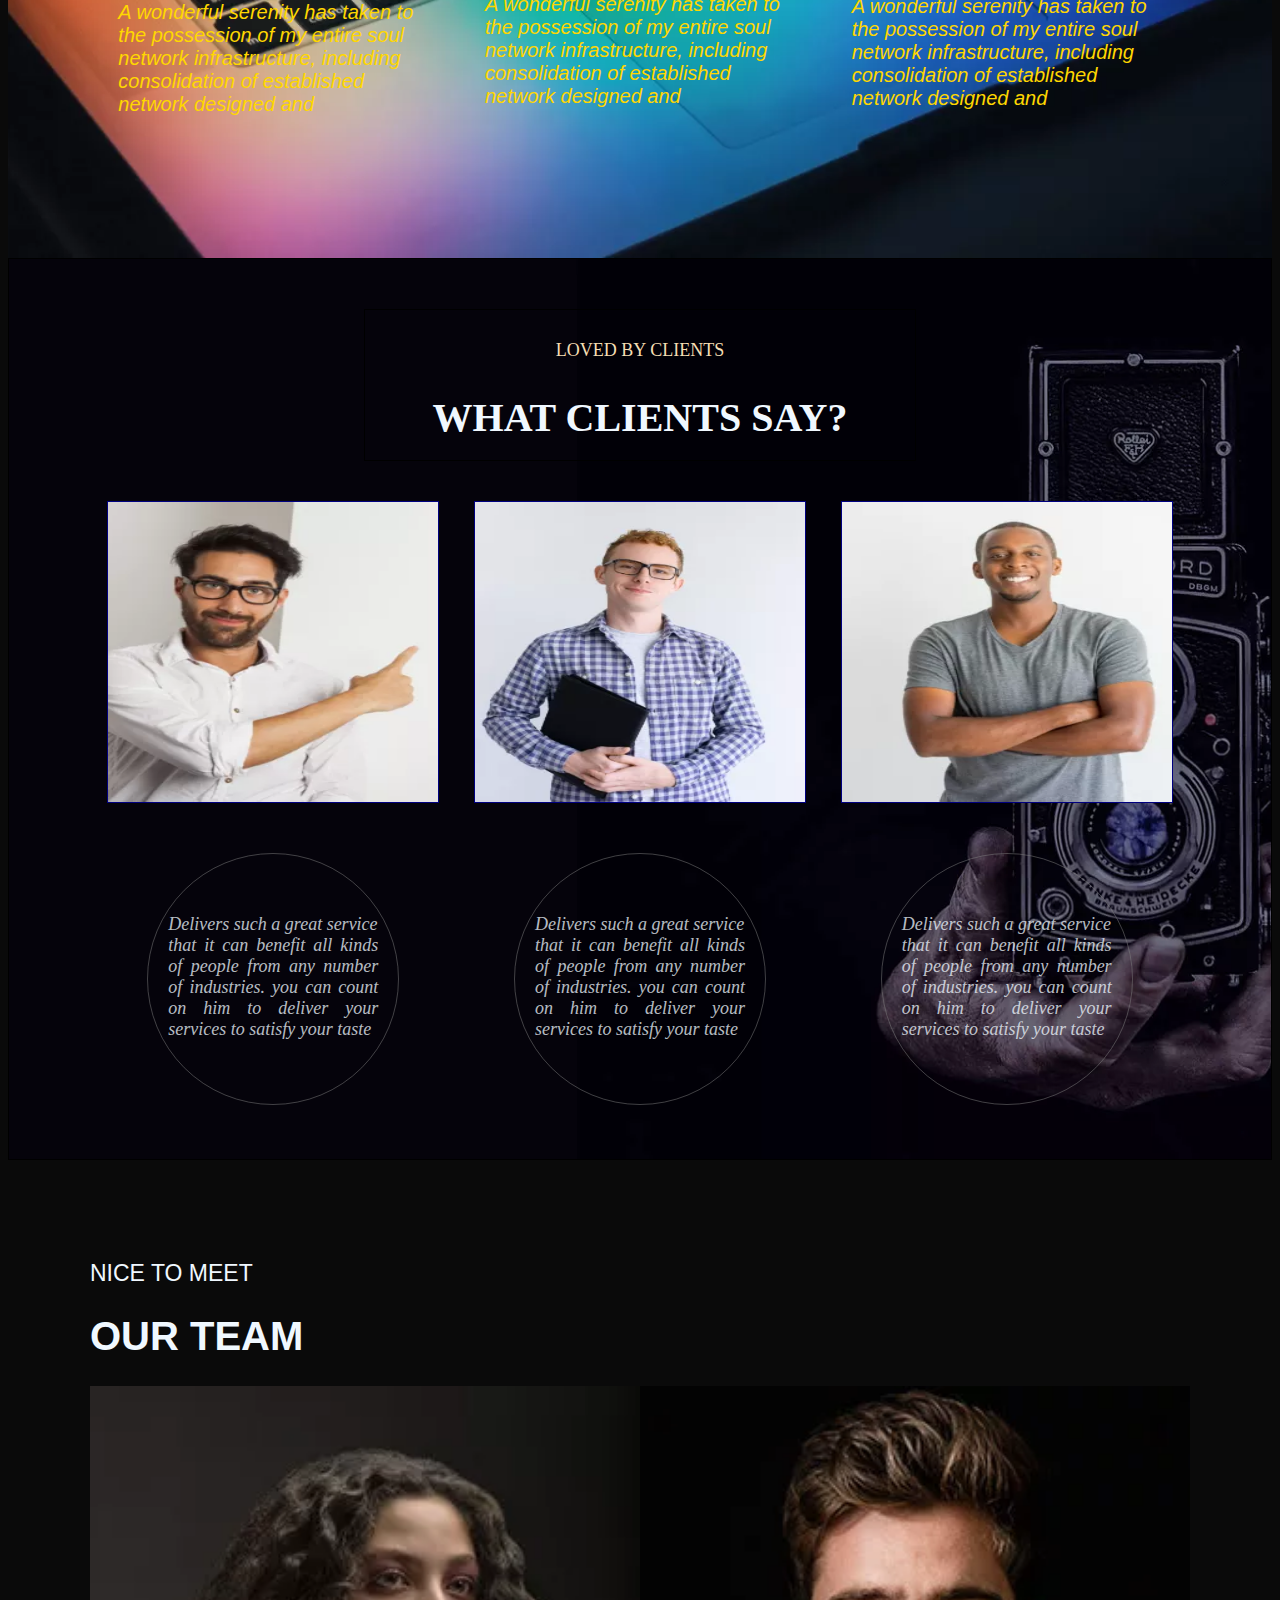
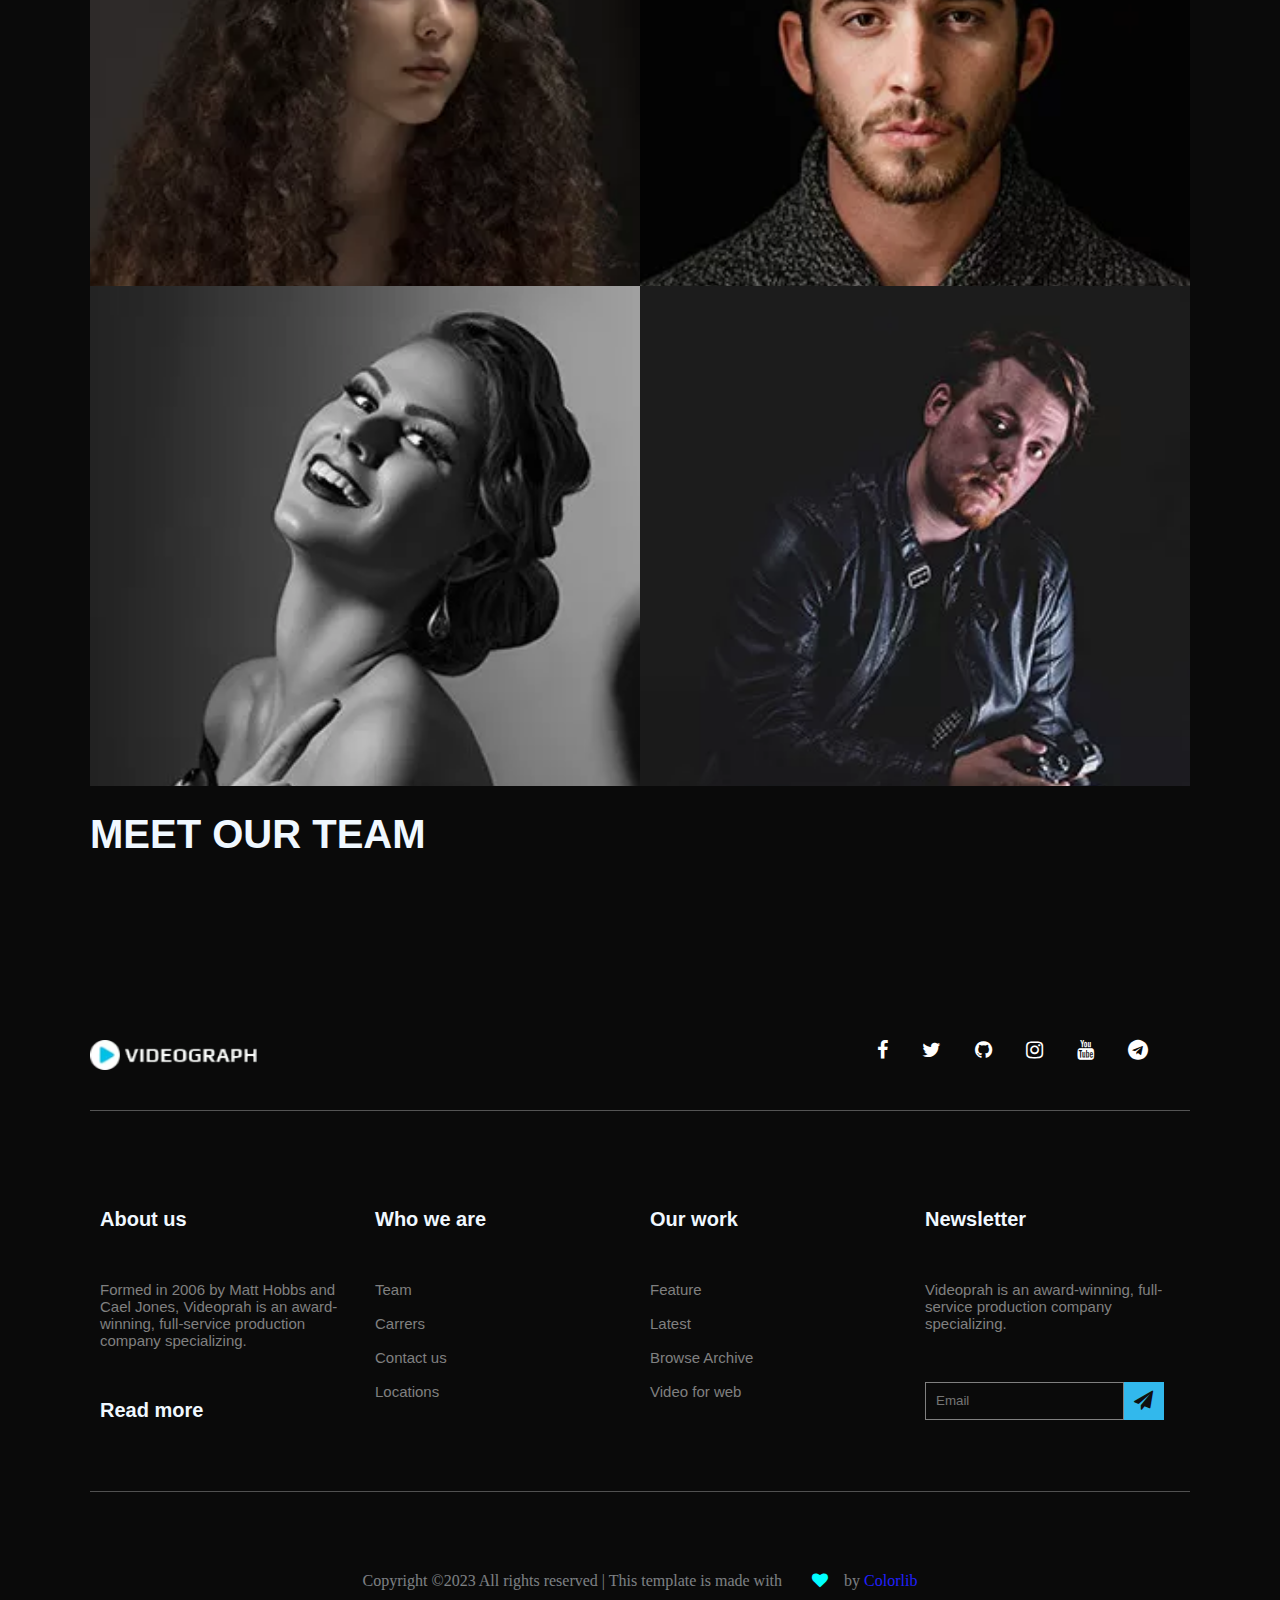
<file: assessment 5 - Copy/about.html>
<!DOCTYPE html>
<html lang="en">
<head>
    <meta charset="UTF-8">
    <meta name="viewport" content="width=device-width, initial-scale=1.0">
    <title>about</title>
    <link rel="stylesheet" href="https://cdnjs.cloudflare.com/ajax/libs/font-awesome/4.7.0/css/font-awesome.min.css">
    <link rel="stylesheet" href="./css/style.css">
</head>
<style>

body{
    height: 4000px;
    background-color: rgba(0, 0, 0, 0.959); 

}
i{ 
    color: rgb(16, 15, 15);
    margin-top: 20px;
    padding-left: 30px;
    
}
</style>

<body>
    <section class="second">
        <div class="border">
         <div class="header">
             <div class="three-boxes">
                 <div class="box-up">
                 <div class="item"> 
                     <img src="img/vid.png" alt="video icon">
                 </div>
                 <div class="item-2"> 
                     <ul>
                         <li><a href="index.html">HOME</a></li>
                         <li><a href="about.html">ABOUT</a></li>
                         <li><a href="portfolio.html">PORTFOLIO</a></li>
                         <li><a href="services.html">SERVICES</a></li>
                         <li><a href="contact.html">CONTACT</a></li>
                     </ul>
                 </div>
                 <div class="item" > 
                         <i class="fa fa-facebook" style="font-size:20px;color:black;"></i>
                         <i class="fa fa-twitter" style="font-size:20px;color:black;"></i>
                         <i class="fa fa-linkedin" style="font-size:20px;color:black;"></i>
                         <i class="fa fa-instagram" style="font-size:20px;color:black;"></i>
                         <i class="fa fa-youtube" style="font-size:20px;color:black;"></i>
                 </div>
                 </div>
                 <div class="box-down">
 
                 </div>
                 <div class="aboutus">
                    <h1>About us</h1>
                    <ul>
                        <li><a href="index.html">Home</a></li>
                        <li>/ About</li>
                    </ul>
                 </div>
     </section>
     <div class="who-container">
        <div class="who">
            <div class="man"> 
                <img src="./img/myself/IMG_2.jpeg" alt="" width="100%" height="100%">
            </div>

            <div class="man">  
                <div class="myself">
                <div class="me">
                    <img src="./img/myself/img-1.jpeg" width="100%" height="100%" alt="">
                </div>
                <div class="me">
                    <img src="./img/myself/img-5.jpeg" width="100%" height="100%" alt="">
                </div>
            </div> 
        </div>
           
        </div>

        <div class="who">
        <div class="we">
            <div class="ser">
                <div class="service">
                    <img src="./img/bar-chart.png" alt="">
                    <h3>Forex/Crypto Analyst</h3>
                    <p>The finanicial markets is the largest market with a market cap of about $6.3trillion </p>
                </div>
                <div class="service">
                    <img src="./img/puzzle.png" alt="">
                    <h3>Web Development</h3>
                    <p>A collection of files accessed through a web address, covering a particular subject and managed by a particular person or organization.</p>
                </div>
            </div>

            <div class="we-header">
                <h6>ABOUT MYSELF</h6>
                <h2>WHO I AM?</h2>
            </div>
            <div class="dummy">
                <p><span>Hi, My Name is Ezunu Onochie Peter.</span> I hail from Nise in Awka South Local Government Anambra State, Nigeria. <br> I am a graduate of Applied Biochemistry at Nnamdi Azikwe University. <br> Was born on 8th of December in the year 1998. Currently based in Portharcourt-Nigeria.
                I am a keyboardist because of my exceptional love for music. I also trade the financial/synthetic markets and i am a web developer.</p>
            </div>
        
        </div>
        
        </div>
     </div>

     <div class="design">
        <div class="model-container">
            <div class="model">
                <img src="./img/svg icon/1.svg" width="100px">
                <h2>3D Modeling</h2>
                <p>A wonderful serenity has taken to the
                    possession of my entire soul network
                    infrastructure, including consolidation of
                    established network designed and</p>
            </div>
            <div class="model">
                <img src="./img/svg icon/2.svg" width="100px">
                <h2>UI/UX Design</h2>
                <p>A wonderful serenity has taken to the
                    possession of my entire soul network
                    infrastructure, including consolidation of
                    established network designed and</p>
            </div>
            <div class="model">
                <img src="./img/svg icon/3.svg" width="100px" >
                <h2>Architectural Design</h2>
                <p>A wonderful serenity has taken to the
                    possession of my entire soul network
                    infrastructure, including consolidation of
                    established network designed and</p>
            </div>
        </div>
     </div>
     <div class="testimonial">
        <div class="clients-container">
            <div class="client-header">
                <h5>LOVED BY CLIENTS</h5>
                <h2>WHAT CLIENTS SAY?</h2>
            </div>
            <div class="three-clients">
            <div class="clients">
                <img src="./img/team/2.png" alt="">
            </div>
            <div class="clients">
                <img src="./img/team/3.png" alt="">
            </div>
            <div class="clients">
                <img src="./img/team/4.png" alt="">
            </div>
            </div>

            <div class="three-clients">
            <div class="client">
                <p>Delivers such a great service <br>that it can benefit all kinds of people from any number of industries.
                you can count on him to deliver  your services to satisfy your taste</p>
            </div>
            <div class="client">
                <p>Delivers such a great service <br>that it can benefit all kinds of people from any number of industries.
                    you can count on him to deliver  your services to satisfy your taste</p>
            </div>
            <div class="client">
                <p>Delivers such a great service <br>that it can benefit all kinds of people from any number of industries.
                    you can count on him to deliver  your services to satisfy your taste</p>
            </div>
            </div>
            
            

        </div>
     </div>

     <div class="nice">
        <div class="people-container">
            <h3>NICE TO MEET</h3>
            <h1>OUR TEAM</h1>
            <div class="top">
            <div class="her">

            </div>
            <div id="her" class="her"> 

            </div>
            </div>
            <div class="bottom">
            <div class="hit">

            </div>
            <div id="hit" class="hit">

            </div>
            </div>
            <h1>MEET OUR TEAM</h1>
            
        </div>
     </div>

     <div class="last">
        <div class="last-header">
            <div class="last-vid">
                <img src="./img/vid.png" alt="">
            </div>
            <div class="last-icon">
                <i class="fa fa-facebook" style="font-size:20px;color:white;"></i>
                <i class="fa fa-twitter" style="font-size:20px;color:white;"></i>
                <i class="fa fa-github" style="font-size:20px;color:white;"></i>
                <i class="fa fa-instagram" style="font-size:20px;color:white;"></i>
                <i class="fa fa-youtube" style="font-size:20px;color:white;"></i>
                <i class="fa fa-telegram" style="font-size:20px;color:white;"></i>
            </div>
        </div>
        <div class="last-container">
            <div class="last-1">
                <h2>About us</h2>
                <p>Formed in 2006 by Matt Hobbs and Cael Jones, Videoprah is an award-winning, full-service production company specializing.</p>
                <h2>Read more</h2>
            </div>
            <div class="last-1">
                <h2>Who we are</h2>
                <p>Team <br><br>
                    Carrers <br><br>
                    Contact us <br><br>
                    Locations</p>
            </div>
            <div class="last-1">
                <h2>Our work</h2>
                <p>Feature <br><br>
                    Latest <br><br>
                    Browse Archive <br><br>
                    Video for web</p>
            </div>
            <div class="last-1">
                <h2>Newsletter</h2>
                <p>Videoprah is an award-winning, full-service  production company specializing.</p>
                <form id="frm">
                    <input type="email" class="email" placeholder="Email" id="form"> 
                    <div id="form">
                    <button class="submit" ><i class="fa fa-send"></i></button>
                    </div>
                </form>
                
            </div>
        </div>
        <footer>
            <p>Copyright &copy;2023 All rights reserved | This template is made with<i class="fa fa-heart"></i> by <span class="color">Colorlib</span></p>
        </footer>
    </div>


</body>
</html>
</file>
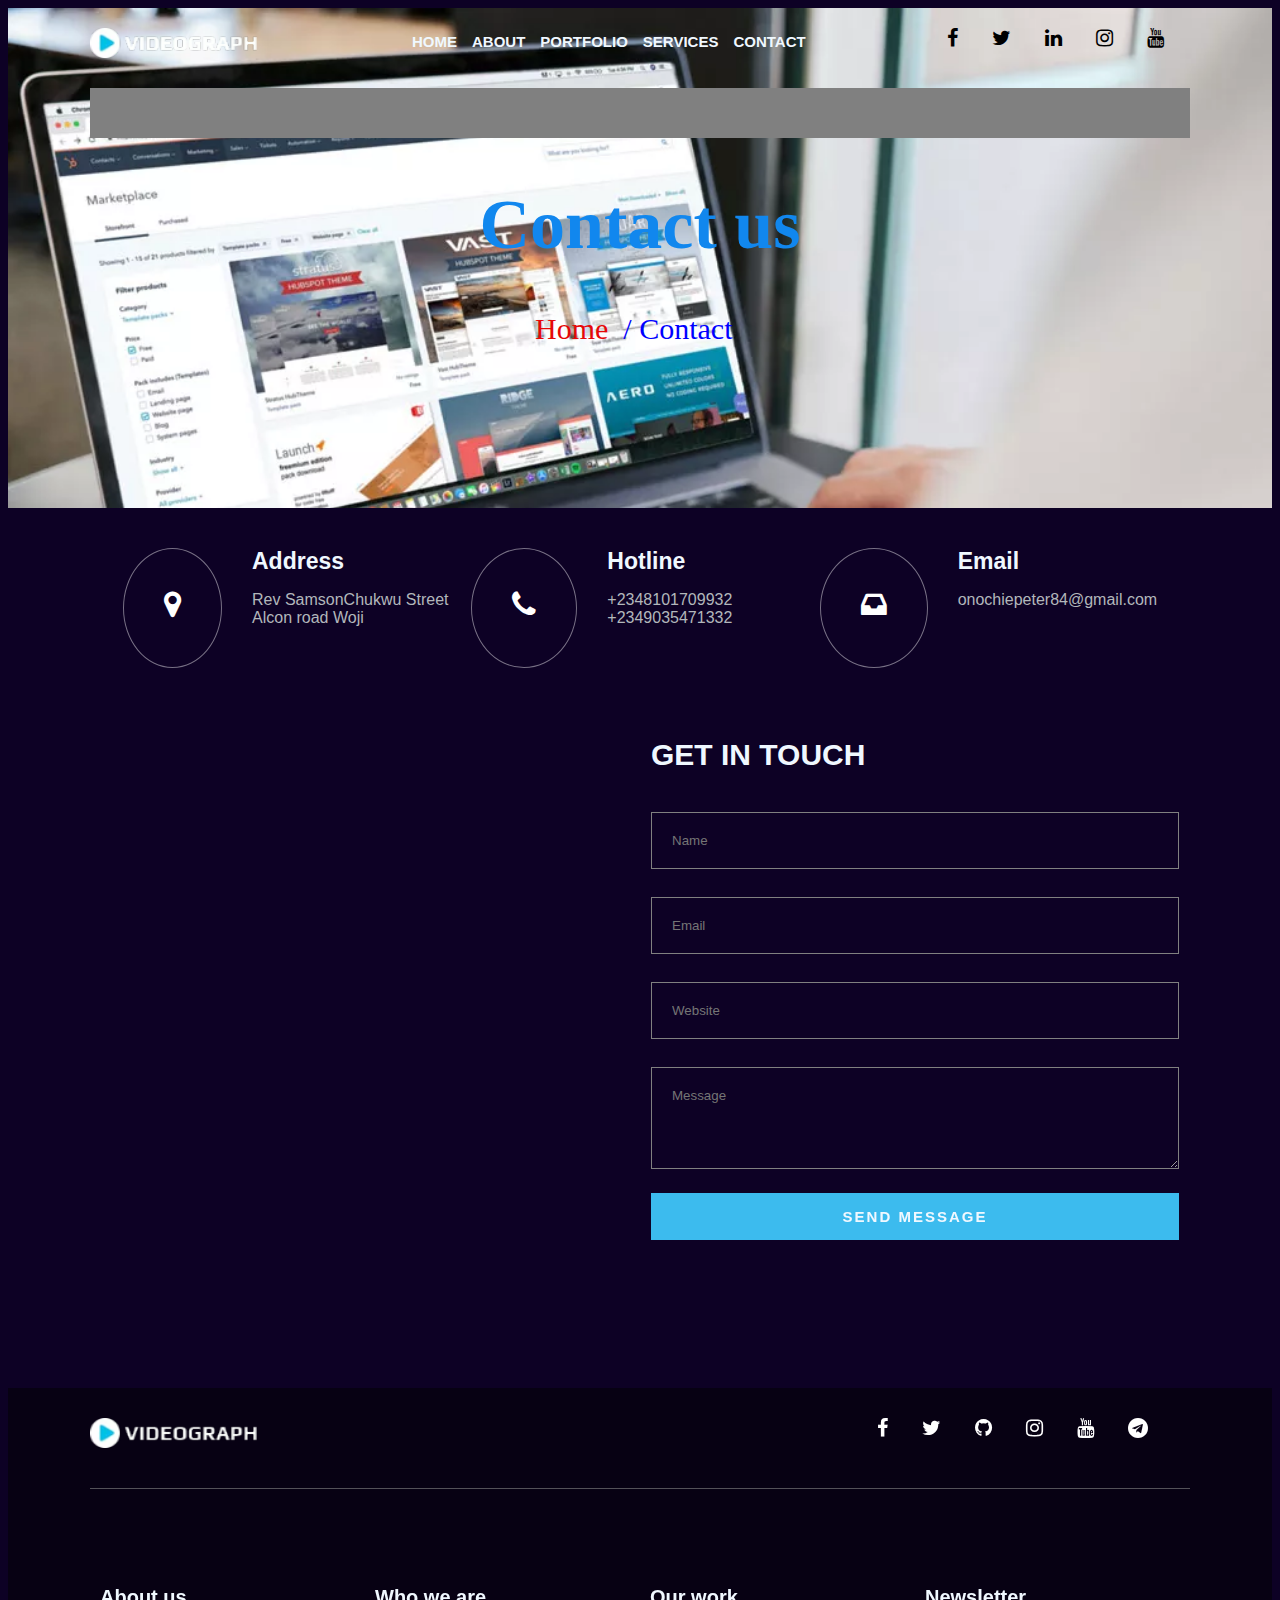
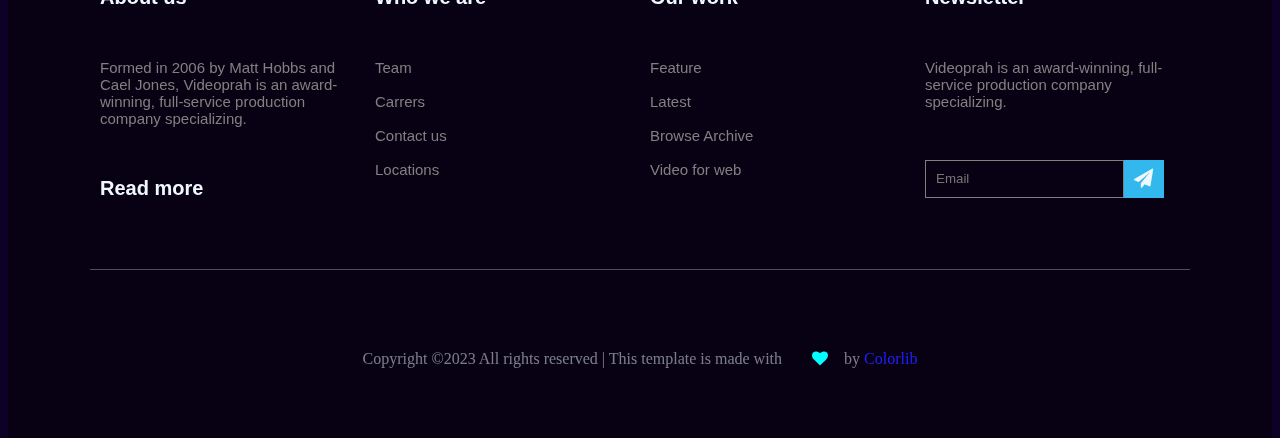
<file: assessment 5 - Copy/contact.html>
<!DOCTYPE html>
<html lang="en">
<head>
    <meta charset="UTF-8">
    <meta name="viewport" content="width=device-width, initial-scale=1.0">
    <title>contact</title>
    <link rel="stylesheet" href="https://cdnjs.cloudflare.com/ajax/libs/font-awesome/4.7.0/css/font-awesome.min.css"> 
    <link rel="stylesheet" href="./css/style.css">
</head>
<style>
    body{
    height: 1000px;
    }
    .last{
        background-color: rgb(7, 1, 19); 
    }
</style>
<body>
    <section class="second">
        <div class="border">
         <div class="header">
             <div class="three-boxes">
                 <div class="box-up">
                 <div class="item"> 
                     <img src="img/vid.png" alt="video icon">
                 </div>
                 <div class="item-2"> 
                     <ul>
                         <li><a href="index.html">HOME</a></li>
                         <li><a href="about.html">ABOUT</a></li>
                         <li><a href="portfolio.html">PORTFOLIO</a></li>
                         <li><a href="services.html">SERVICES</a></li>
                         <li><a href="contact.html">CONTACT</a></li>
                     </ul>
                 </div>
                 <div class="item" > 
                         <i class="fa fa-facebook" style="font-size:20px;color:black;"></i>
                         <i class="fa fa-twitter" style="font-size:20px;color:black;"></i>
                         <i class="fa fa-linkedin" style="font-size:20px;color:black;"></i>
                         <i class="fa fa-instagram" style="font-size:20px;color:black;"></i>
                         <i class="fa fa-youtube" style="font-size:20px;color:black;"></i>
                 </div>
                 </div>
                 <div class="box-down">
 
                 </div>
                 <div class="aboutus">
                    <h1>Contact us</h1>
                    <ul>
                        <li><a href="index.html">Home</a></li>
                        <li>/ Contact</li>
                    </ul>
                 </div>
     </section>

     <div class="contact">
        <div class="contact-container">
            <div class="contact-up">
                <div class="icon">
                    <div class="icons">
                        <i class="fa fa-map-marker" style="font-size:30px;color:white;"></i>
                        <div class="address">
                            <h3>Address</h3>
                            <p>Rev SamsonChukwu Street Alcon road Woji</p>
                    
                        </div>
                    </div>
                    <div class="icons">
                        <i class="fa fa-phone" style="font-size:30px;color:white;"></i>
                        <div class="address">
                            <h3>Hotline</h3>
                            <p>+2348101709932  +2349035471332</p>
                        </div>
                    </div>
                    <div class="icons">
                        <i class="fa fa-inbox" style="font-size:30px;color:white;"></i>
                        <div class="address">
                            <h3>Email</h3>
                            <p>onochiepeter84@gmail.com</p>
                        </div>
                    </div>
                </div>
            </div>
            <div class="double-container">
                <div class="double-one">
                    <iframe src="https://www.google.com/maps/embed?pb=!1m18!1m12!1m3!1d127223.13155856461!2d6.922393625745558!3d4.817576557425833!2m3!1f0!2f0!3f0!3m2!1i1024!2i768!4f13.1!3m3!1m2!1s0x1069cea39f2c48e3%3A0x53562bdd7d8832db!2sPort%20Harcourt%2C%20Rivers!5e0!3m2!1sen!2sng!4v1699622127860!5m2!1sen!2sng" width="100%" height="500" style="border:0;" allowfullscreen="" loading="lazy" referrerpolicy="no-referrer-when-downgrade"></iframe>
                </div>
                <div class="double-one">
                    <div class="get">
                        <h3>GET IN TOUCH</h3>
                    </div>
                    <form action="">
                        <input type="text" placeholder="Name" class="input"><br><br>
                        <input type="email" placeholder="Email" class="input"><br><br>
                        <input type="text" placeholder="Website" class="input"><br><br>
                        <textarea name="text" id="message" cols="30" rows="4" placeholder="Message" class="input"></textarea>
                        <button class="sub">SEND MESSAGE</button>
                    </form>
                </div>
            </div>
     </div>

     <div class="last">
        <div class="last-header">
            <div class="last-vid">
                <img src="./img/vid.png" alt="">
            </div>
            <div class="last-icon">
                <i class="fa fa-facebook" style="font-size:20px;color:white;"></i>
                <i class="fa fa-twitter" style="font-size:20px;color:white;"></i>
                <i class="fa fa-github" style="font-size:20px;color:white;"></i>
                <i class="fa fa-instagram" style="font-size:20px;color:white;"></i>
                <i class="fa fa-youtube" style="font-size:20px;color:white;"></i>
                <i class="fa fa-telegram" style="font-size:20px;color:white;"></i>
            </div>
        </div>
        <div class="last-container">
            <div class="last-1">
                <h2>About us</h2>
                <p>Formed in 2006 by Matt Hobbs and Cael Jones, Videoprah is an award-winning, full-service production company specializing.</p>
                <h2>Read more</h2>
            </div>
            <div class="last-1">
                <h2>Who we are</h2>
                <p>Team <br><br>
                    Carrers <br><br>
                    Contact us <br><br>
                    Locations</p>
            </div>
            <div class="last-1">
                <h2>Our work</h2>
                <p>Feature <br><br>
                    Latest <br><br>
                    Browse Archive <br><br>
                    Video for web</p>
            </div>
            <div class="last-1">
                <h2>Newsletter</h2>
                <p>Videoprah is an award-winning, full-service  production company specializing.</p>
                <form id="frm">
                    <input type="email" class="email" placeholder="Email" id="form"> 
                    <div id="form">
                    <button class="submit" ><i class="fa fa-send"></i></button>
                    </div>
                </form>
                
            </div>
        </div>
        <footer>
            <p>Copyright &copy;2023 All rights reserved | This template is made with<i class="fa fa-heart"></i> by <span class="color">Colorlib</span></p>
        </footer>
    </div>


</body>
</html>
</file>
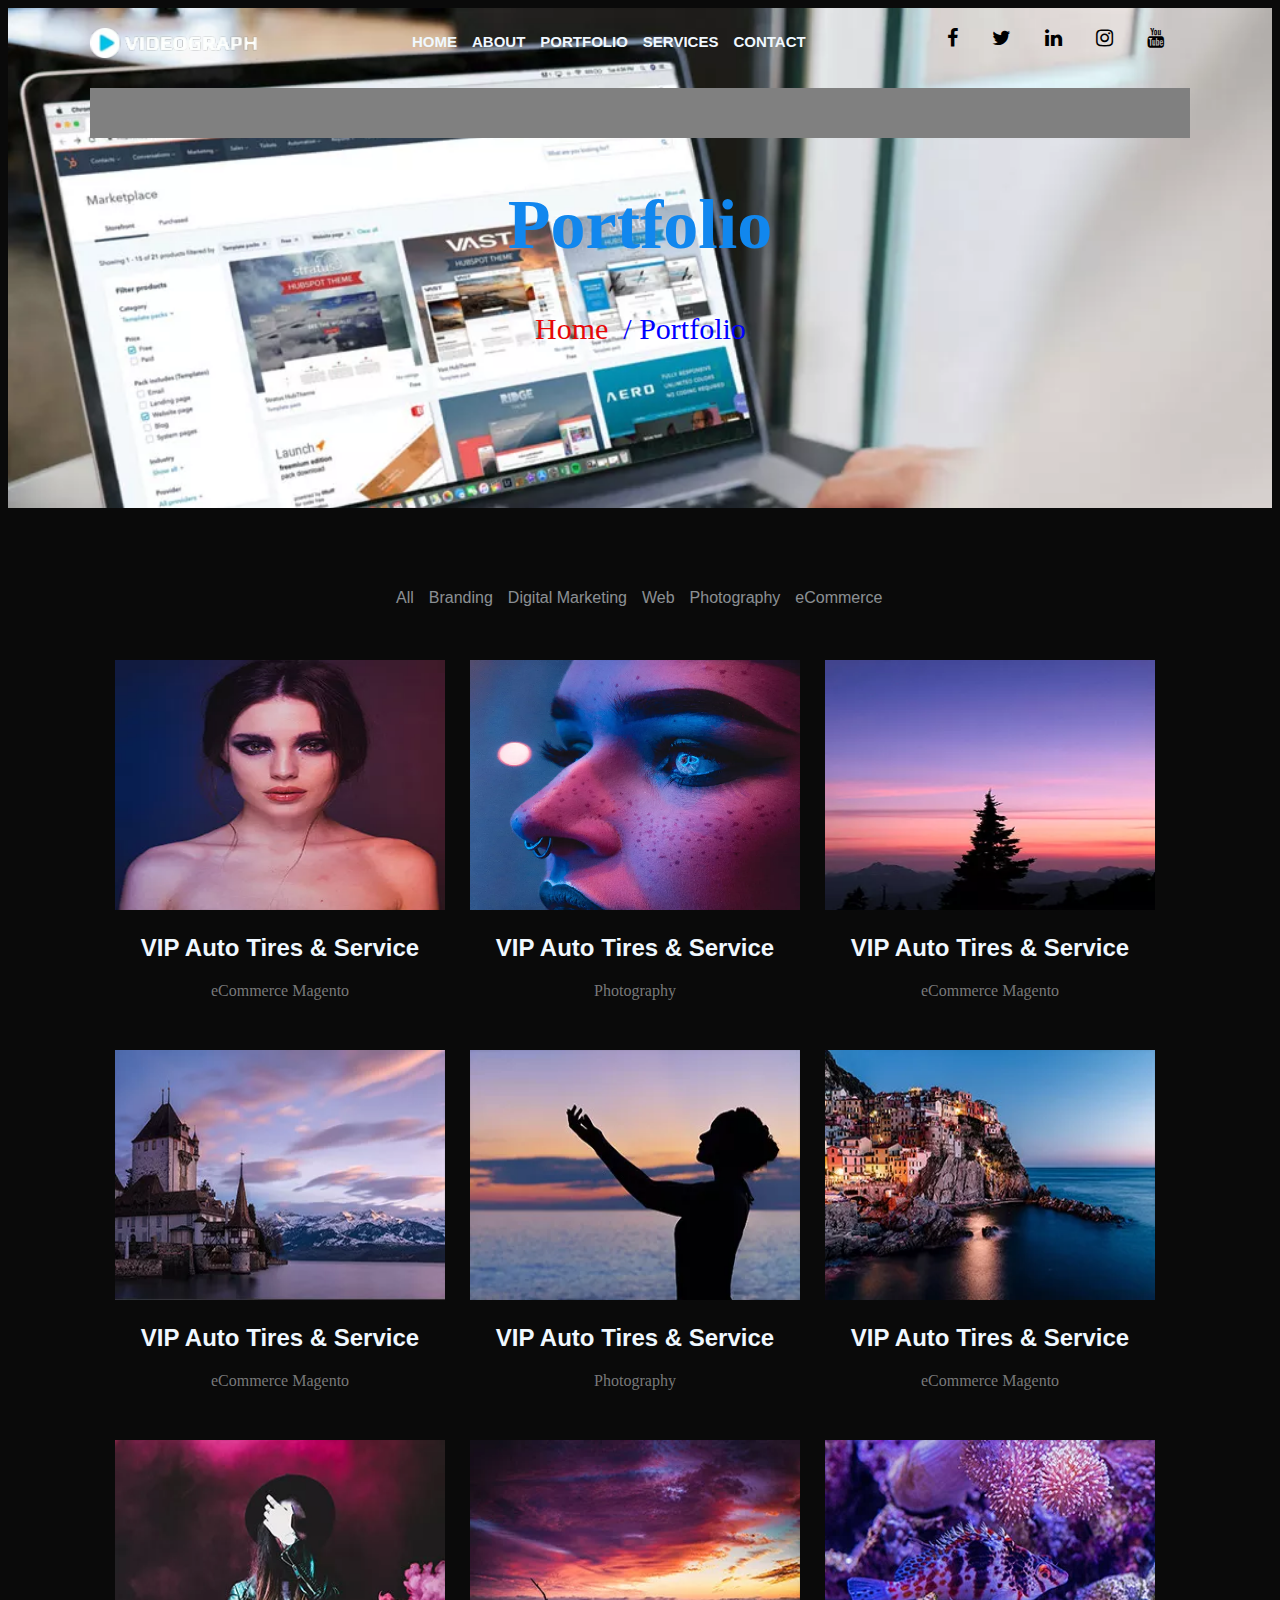
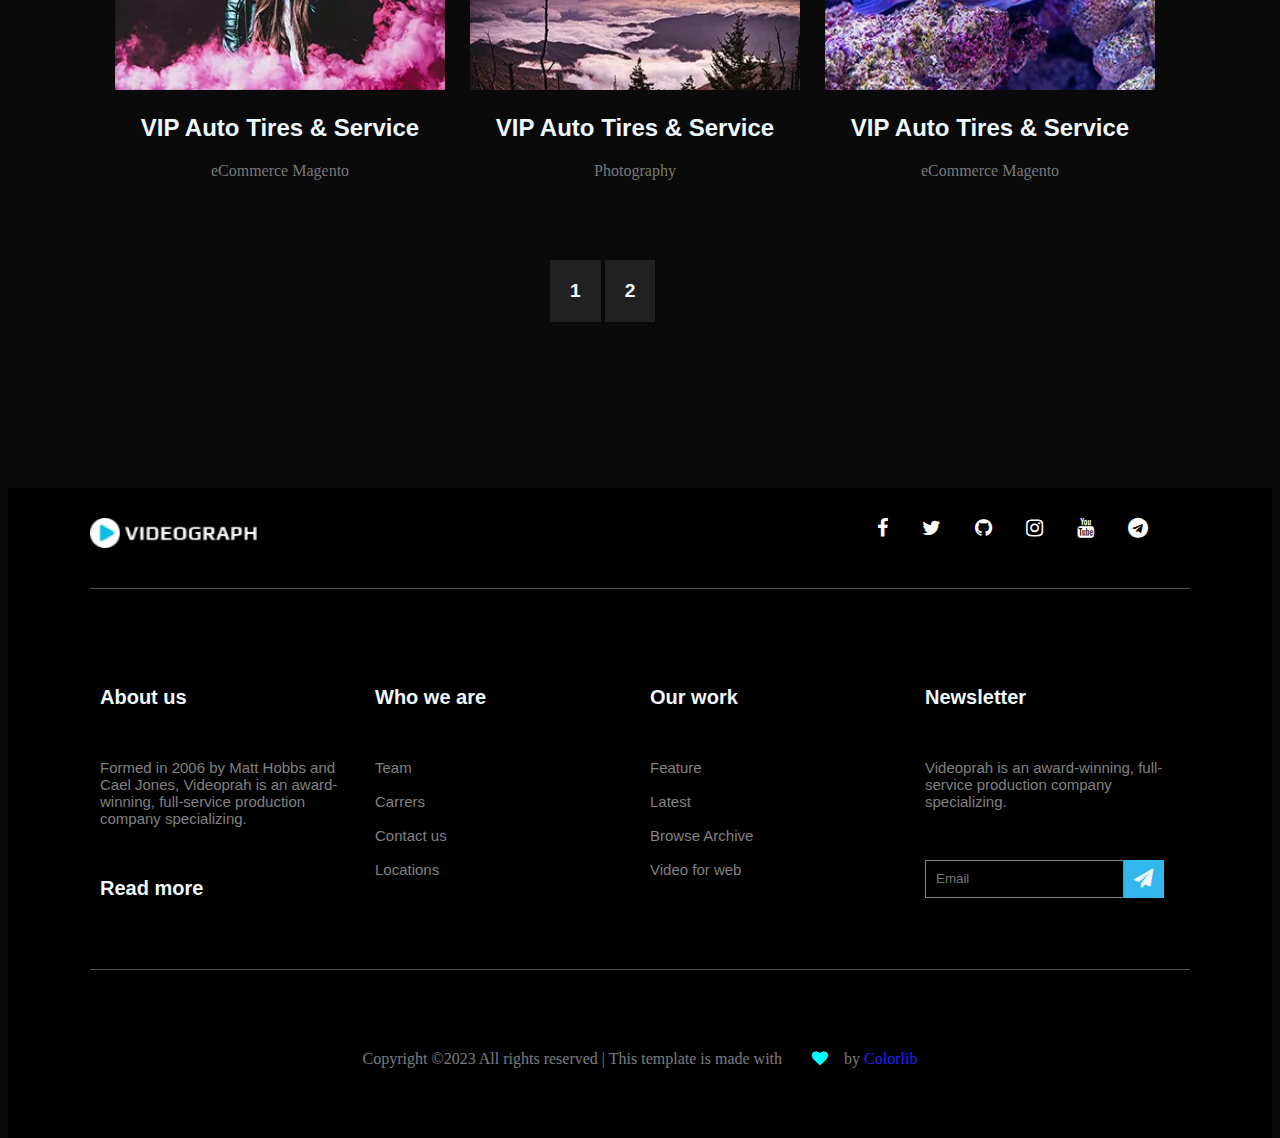
<file: assessment 5 - Copy/portfolio.html>
<!DOCTYPE html>
<html lang="en">
<head>
    <meta charset="UTF-8">
    <meta name="viewport" content="width=device-width, initial-scale=1.0">
    <title>portfolio</title>
    <link rel="stylesheet" href="https://cdnjs.cloudflare.com/ajax/libs/font-awesome/4.7.0/css/font-awesome.min.css"> 
    <link rel="stylesheet" href="./css/style.css">
</head>
<style>
    body{
    height: 2500px;
    background-color: rgba(0, 0, 0, 0.959); 
}
.last{
    background-color: rgb(0, 0, 0);
}

</style>
<body>
    <section class="second">
        <div class="border">
         <div class="header">
             <div class="three-boxes">
                 <div class="box-up">
                 <div class="item"> 
                     <img src="img/vid.png" alt="video icon">
                 </div>
                 <div class="item-2"> 
                     <ul>
                         <li><a href="index.html">HOME</a></li>
                         <li><a href="about.html">ABOUT</a></li>
                         <li><a href="portfolio.html">PORTFOLIO</a></li>
                         <li><a href="services.html">SERVICES</a></li>
                         <li><a href="contact.html">CONTACT</a></li>
                     </ul>
                 </div>
                 <div class="item" > 
                         <i class="fa fa-facebook" style="font-size:20px;color:black;"></i>
                         <i class="fa fa-twitter" style="font-size:20px;color:black;"></i>
                         <i class="fa fa-linkedin" style="font-size:20px;color:black;"></i>
                         <i class="fa fa-instagram" style="font-size:20px;color:black;"></i>
                         <i class="fa fa-youtube" style="font-size:20px;color:black;"></i>
                 </div>
                 </div>
                 <div class="box-down">
 
                 </div>
                 <div class="aboutus">
                    <h1>Portfolio</h1>
                    <ul>
                        <li><a href="index.html">Home</a></li>
                        <li>/ Portfolio</li>
                    </ul>
                 </div>
     </section>

     <div class="portfolio">
        <div class="portfolio-container">
            <div class="portfolio-up">
                <ul>
                    <li>All</li>
                    <li>Branding</li>
                    <li>Digital Marketing</li>
                    <li>Web</li>
                    <li>Photography</li>
                    <li>eCommerce</li>
                </ul>
            </div>

                <div class="three-portfolio">
                    <div class="portfolio-one">
                        <img src="./img/work/work-2.jpg" width="100%" height="100%">
                        <div class="tiny">
                            <h2>VIP Auto Tires & Service</h2>
                            <p>eCommerce Magento</p>
                        </div>
                    </div>
                    <div class="portfolio-one">
                        <img src="./img/work/work-4.jpg" width="100%" height="100%">
                        <div class="tiny">
                            <h2>VIP Auto Tires & Service</h2>
                            <p>Photography</p>
                        </div>
                    </div>
                    <div class="portfolio-one">
                        <img src="./img/work/work-5.jpg" width="100%" height="100%">
                        <div class="tiny">
                            <h2>VIP Auto Tires & Service</h2>
                            <p>eCommerce Magento</p>
                        </div>
                    </div>
                </div>
                <div class="fix">
                <div class="three-portfolio">
                <div class="portfolio-one">
                    <img src="./img/work/portfolio-4.jpg" width="100%" height="100%">
                    <div class="tiny">
                        <h2>VIP Auto Tires & Service</h2>
                        <p>eCommerce Magento</p>
                    </div>
                </div>
                <div class="portfolio-one">
                    <img src="./img/work/portfolio-5.jpg" width="100%" height="100%">
                    <div class="tiny">
                        <h2>VIP Auto Tires & Service</h2>
                        <p>Photography</p>
                    </div>
                </div>
                <div class="portfolio-one">
                    <img src="./img/work/portfolio-6.jpg" width="100%" height="100%">
                    <div class="tiny">
                        <h2>VIP Auto Tires & Service</h2>
                        <p>eCommerce Magento</p>
                    </div>
                </div>
            </div>
            <div class="fix">
            <div class="three-portfolio">
                <div class="portfolio-one">
                    <img src="./img/work/portfolio-7.jpg" width="100%" height="100%">
                    <div class="tiny">
                        <h2>VIP Auto Tires & Service</h2>
                        <p>eCommerce Magento</p>
                    </div>
                </div>
                <div class="portfolio-one">
                    <img src="./img/work/portfolio-8.jpg" width="100%" height="100%">
                    <div class="tiny">
                        <h2>VIP Auto Tires & Service</h2>
                        <p>Photography</p>
                    </div>
                </div>
                <div class="portfolio-one">
                    <img src="./img/work/portfolio-9.jpg" width="100%" height="100%">
                    <div class="tiny">
                        <h2>VIP Auto Tires & Service</h2>
                        <p>eCommerce Magento</p>
                    </div>
                </div>
            </div>
        </div>
    </div>

            <div class="nav">
                <div class="nav-bar">
                    <button class="send">1</button>
                    <button class="sha">2</button>
                </div>
                
            </div>

        </div>
     </div>

     <div class="last">
        <div class="last-header">
            <div class="last-vid">
                <img src="./img/vid.png" alt="">
            </div>
            <div class="last-icon">
                <i class="fa fa-facebook" style="font-size:20px;color:white;"></i>
                <i class="fa fa-twitter" style="font-size:20px;color:white;"></i>
                <i class="fa fa-github" style="font-size:20px;color:white;"></i>
                <i class="fa fa-instagram" style="font-size:20px;color:white;"></i>
                <i class="fa fa-youtube" style="font-size:20px;color:white;"></i>
                <i class="fa fa-telegram" style="font-size:20px;color:white;"></i>
            </div>
        </div>
        <div class="last-container">
            <div class="last-1">
                <h2>About us</h2>
                <p>Formed in 2006 by Matt Hobbs and Cael Jones, Videoprah is an award-winning, full-service production company specializing.</p>
                <h2>Read more</h2>
            </div>
            <div class="last-1">
                <h2>Who we are</h2>
                <p>Team <br><br>
                    Carrers <br><br>
                    Contact us <br><br>
                    Locations</p>
            </div>
            <div class="last-1">
                <h2>Our work</h2>
                <p>Feature <br><br>
                    Latest <br><br>
                    Browse Archive <br><br>
                    Video for web</p>
            </div>
            <div class="last-1">
                <h2>Newsletter</h2>
                <p>Videoprah is an award-winning, full-service  production company specializing.</p>
                <form id="frm">
                    <input type="email" class="email" placeholder="Email" id="form"> 
                    <div id="form">
                    <button class="submit" ><i class="fa fa-send"></i></button>
                    </div>
                </form>
                
            </div>
        </div>
        <footer>
            <p>Copyright &copy;2023 All rights reserved | This template is made with<i class="fa fa-heart"></i> by <span class="color">Colorlib</span></p>
        </footer>
    </div>
</body>
</html>
</file>
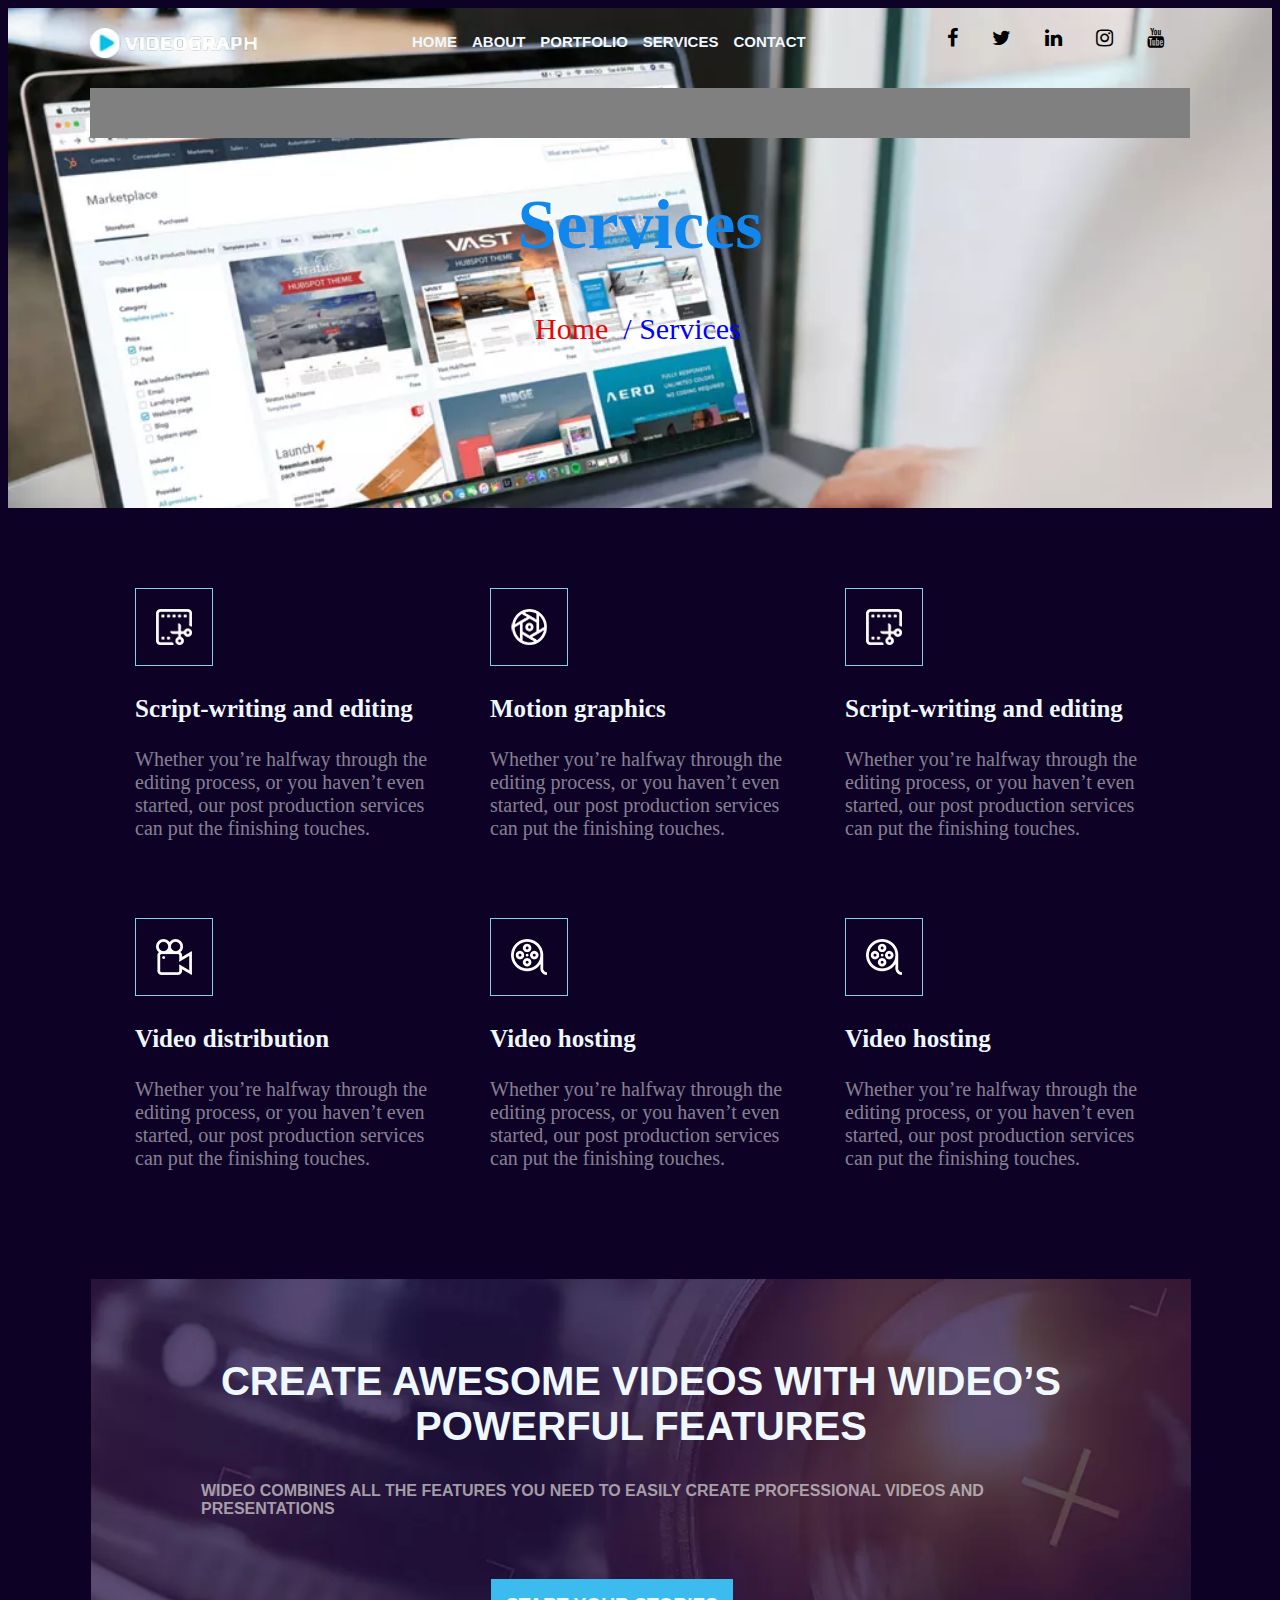
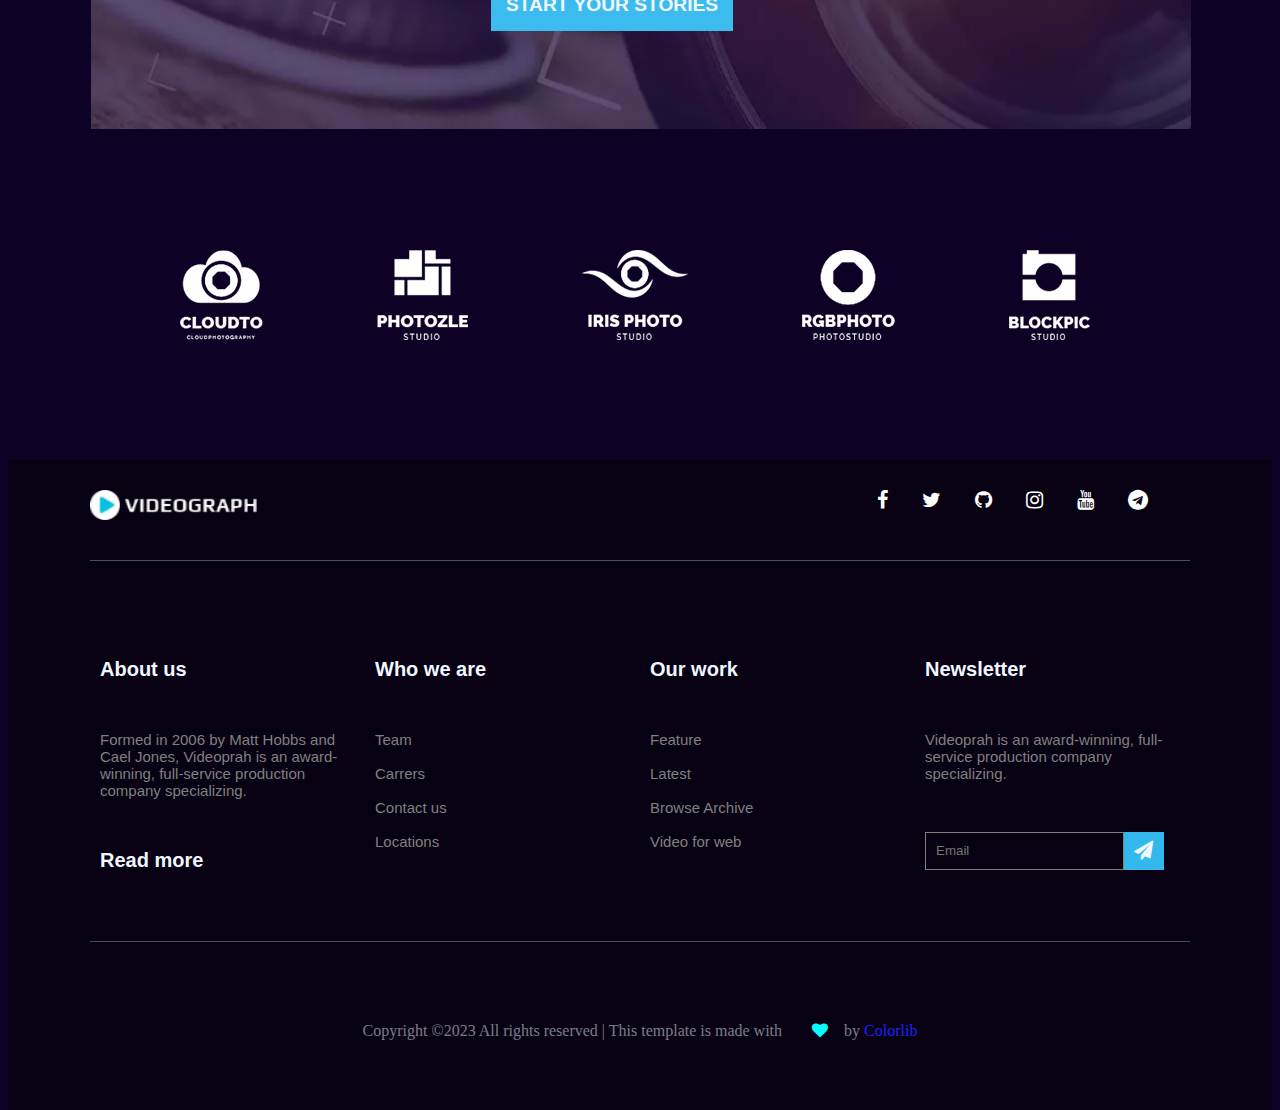
<file: assessment 5 - Copy/services.html>
<!DOCTYPE html>
<html lang="en">
<head>
    <meta charset="UTF-8">
    <meta name="viewport" content="width=device-width, initial-scale=1.0">
    <title>services</title>
    <link rel="stylesheet" href="https://cdnjs.cloudflare.com/ajax/libs/font-awesome/4.7.0/css/font-awesome.min.css"> 
    <link rel="stylesheet" href="./css/style.css">
</head>
<style>
    body{
        height: 1000px;
    }
    .last{
        background-color: rgb(7, 1, 19); 
    }
</style>
<body>
    <section class="second">
        <div class="border">
         <div class="header">
             <div class="three-boxes">
                 <div class="box-up">
                 <div class="item"> 
                     <img src="img/vid.png" alt="video icon">
                 </div>
                 <div class="item-2"> 
                     <ul>
                         <li><a href="index.html">HOME</a></li>
                         <li><a href="about.html">ABOUT</a></li>
                         <li><a href="portfolio.html">PORTFOLIO</a></li>
                         <li><a href="services.html">SERVICES</a></li>
                         <li><a href="contact.html">CONTACT</a></li>
                     </ul>
                 </div>
                 <div class="item" > 
                         <i class="fa fa-facebook" style="font-size:20px;color:black;"></i>
                         <i class="fa fa-twitter" style="font-size:20px;color:black;"></i>
                         <i class="fa fa-linkedin" style="font-size:20px;color:black;"></i>
                         <i class="fa fa-instagram" style="font-size:20px;color:black;"></i>
                         <i class="fa fa-youtube" style="font-size:20px;color:black;"></i>
                 </div>
                 </div>
                 <div class="box-down">
 
                 </div>
                 <div class="aboutus">
                    <h1>Services</h1>
                    <ul>
                        <li><a href="index.html">Home</a></li>
                        <li>/ Services</li>
                    </ul>
                 </div>
     </section>

     <div class="service-container">
        <div class="three-service">
            <div class="service-one">
                    <img src="./img/si-2.png" alt="sript-writing">
                    <h3>Script-writing and editing</h3>
                    <p>Whether you’re halfway through the editing process, or you haven’t even started, our post production services can put the finishing touches.<p>
            </div>
            <div class="service-one">
                    <img src="./img/si-1.png" alt="motion-graphics">
                    <h3>Motion graphics</h3>
                    <p>Whether you’re halfway through the editing process, or you haven’t even started, our post production services can put the finishing touches.</p>
            </div>
            <div class="service-one">
                    <img src="./img/si-2.png" alt="sript-writing">
                    <h3>Script-writing and editing</h3>
                    <p>Whether you’re halfway through the editing process, or you haven’t even started, our post production services can put the finishing touches.<p>
            </div>
        </div>

        <div class="three-service">
            <div class="service-one">
                    <img src="./img/si-3.png" alt="video-distribution">
                    <h3>Video distribution</h3>
                    <p>Whether you’re halfway through the editing process, or you haven’t even started, our post production services can put the finishing touches.<p>
            </div>
            <div class="service-one">
                    <img src="./img/si-4.png" alt="video-hosting">
                    <h3>Video hosting</h3>
                    <p>Whether you’re halfway through the editing process, or you haven’t even started, our post production services can put the finishing touches.<p>
            </div>
            <div class="service-one">
                    <img src="./img/si-4.png" alt="video-hosting">
                    <h3>Video hosting</h3>
                    <p>Whether you’re halfway through the editing process, or you haven’t even started, our post production services can put the finishing touches.<p>
            </div>
        </div>
        <div class="create">
            <div class="create-up">
                <h2>CREATE AWESOME VIDEOS WITH WIDEO’S POWERFUL FEATURES</h2>
                <p>WIDEO COMBINES ALL THE FEATURES YOU NEED TO EASILY CREATE PROFESSIONAL VIDEOS AND PRESENTATIONS</p>
            </div>
            <button class="button">START YOUR STORIES</button>

        </div> 
        <div class="logo">
            <img src="./img/logo/logo-1.png" alt="">
            <img src="./img/logo/logo-2.png" alt="">
            <img src="./img/logo/logo-3.png" alt="">
            <img src="./img/logo/logo-4.png" alt="">
            <img src="./img/logo/logo-5.png" alt="">
        </div>
     </div>

     <div class="last">
        <div class="last-header">
            <div class="last-vid">
                <img src="./img/vid.png" alt="">
            </div>
            <div class="last-icon">
                <i class="fa fa-facebook" style="font-size:20px;color:white;"></i>
                <i class="fa fa-twitter" style="font-size:20px;color:white;"></i>
                <i class="fa fa-github" style="font-size:20px;color:white;"></i>
                <i class="fa fa-instagram" style="font-size:20px;color:white;"></i>
                <i class="fa fa-youtube" style="font-size:20px;color:white;"></i>
                <i class="fa fa-telegram" style="font-size:20px;color:white;"></i>
            </div>
        </div>
        <div class="last-container">
            <div class="last-1">
                <h2>About us</h2>
                <p>Formed in 2006 by Matt Hobbs and Cael Jones, Videoprah is an award-winning, full-service production company specializing.</p>
                <h2>Read more</h2>
            </div>
            <div class="last-1">
                <h2>Who we are</h2>
                <p>Team <br><br>
                    Carrers <br><br>
                    Contact us <br><br>
                    Locations</p>
            </div>
            <div class="last-1">
                <h2>Our work</h2>
                <p>Feature <br><br>
                    Latest <br><br>
                    Browse Archive <br><br>
                    Video for web</p>
            </div>
            <div class="last-1">
                <h2>Newsletter</h2>
                <p>Videoprah is an award-winning, full-service  production company specializing.</p>
                <form id="frm">
                    <input type="email" class="email" placeholder="Email" id="form"> 
                    <div id="form">
                    <button class="submit" ><i class="fa fa-send"></i></button>
                    </div>
                </form>
                
            </div>
        </div>
        <footer>
            <p>Copyright &copy;2023 All rights reserved | This template is made with<i class="fa fa-heart"></i> by <span class="color">Colorlib</span></p>
        </footer>
    </div>

     
</body>
</html>
</file>
<file: css/style.css>
body{
    height: 4000px;
    /* background-color: rgb(13, 1, 37);  */
    background-color: rgba(0, 0, 0, 0.959);
}

.header{
    margin: auto;
}
.three-boxes{
    height: 100px;
    width: 1100px;
    margin: auto;
}
.box-up{
      /* border:  1px solid blue; */
      height: 80px;
      display: flex;

}
i{
    margin-top: 20px;
    padding-left: 30px;
    
}
.item{
    /* border: 1px solid blue; */
    height: 50px;
    width: 300px;
    margin-top: 10px;
}
.mine{
    /* border: 1px solid blue; */
    height: 70px;
    width: 100px;
    margin-top: 0px;
    margin-left: 100px;
    background-image: url(../img/canva/mylogo.png);
    background-repeat: no-repeat;
    background-size: contain;
    background-size: 100px;
    background-position: center;
}

.min{
    height: 70px;
    width: 100px;
    margin-top: 15px;
    margin-left: 100px;
    background-image: url(../img/canva/mylogo.png);
    background-repeat: no-repeat;
    background-size: contain;
    background-size: 100px;
    background-position: center;
}

.item-2{
    /* border: 1px solid blue; */
    width: 60%;
    font-size: 15px;
    font-family: "Play", sans-serif;
    font-weight: 600;
}
.item-2 ul{
    list-style: none;
    display: flex;
    margin-top: 35px;
    margin-left: 0px;
}
.item-2 a{
    color: black;
    text-decoration: none;
}
.item-2 a:hover{
    color: red;
    border-bottom: 3px solid black;
    padding: 5px;
}


.box-down{
    height: 60px;
    /* border: 3px solid blue; */
    width: 1100px;
    margin: auto;
    background-color: gray;
    margin-top: 10px;
    margin-bottom: 5px;
}
.box-up img{
    margin-top: 20px;
}

li{
    padding-left: 15px;
}
.banner{
    /* border: 1px solid blue; */
    height: 480px;
    width: 1100px;
    margin: auto;
    margin-top: 5px; 
    vertical-align: top; 
    
}
.Portfolio{
    /* border: 1px solid blue; */
    height: 450px;
    width: 530px;
    vertical-align: top; 
    color: blue;
}
.Portfolio h5{
    margin-top: 100px;
    font-family: 'Courier New', Courier, monospace;
    font-weight: 200px;
    font-size: 30px;
    color: red;
    position: relative;
    animation-name: hi;
    animation-duration: 2s;
    animation-fill-mode: forwards;
}
@keyframes hi{
    0%{top: -200px;}
    100%{top: 20px;}
}
.Portfolio h2{
    margin-top: 70px;
    font-family: Arial, Helvetica, sans-serif;
    font-size: 60px;
    text-shadow: 5px 5px 3px #111;
    position: relative;
    animation-name: name;
    animation-duration: 2s;
    animation-fill-mode: forwards;
    animation-delay: 2s;
    opacity: 0;
}
@keyframes name{
    0%{opacity: 0;}
    100%{opacity: 1;}
}
.Portfolio h4{
    font-family: Arial, Helvetica, sans-serif;
    font-size: 18px; 
    position: relative;
    animation-name: float;
    animation-duration: 4s;
    animation-delay: 2s;
    animation-fill-mode: forwards;
    opacity: 0;
}
@keyframes float{
    0%{left: -500px; opacity: 0;}
    100%{left: 0px; opacity: 1;}
}

.btn{
    border: 1px solid black;
    background-color: transparent;
    color: red;
    font-family: Arial, Helvetica, sans-serif;
    font-weight: lighter;
    font-size: larger;
    margin-left: 100px;
    position: relative;
    animation-name: butn;
    animation-duration: 4s;
    animation-delay: 4s;
    animation-fill-mode: forwards;
    opacity: 0;
    transition-property: all;
    transition-duration: 1s;
    
}
@keyframes butn{
    0%{opacity: 0;}
    100%{opacity: 1;}
}
.btn:hover{
    cursor:pointer ;
    background-color: #00bfe7;
    transform: rotateY(360deg);
}

.services{ 
    /* border: 1px solid blue; */
    height: 700px;
    width: 1100px;
    margin: auto;
    margin-top: 50px;
    display: flex;
    color: white;
    font-family: Arial, Helvetica, sans-serif;
}
.first{
    /* border: 3px dashed greenyellow; */
    height: 632px;
    background-image: url(../img/canva/pexels.jpg);
    background-size: cover;
    background-position: center;
}
.boxer-left{
    /* border: 1px solid blue; */
    width: 300px;
}
.peter{
    /* border: 1px solid blue; */
    width: 300px;
    height: 400px;
    margin-top: 30px;
}

.boxer{
    width: 70% ;
    /* border: 1px solid blue; */
    display: flex;
    flex-wrap: wrap;
    
}

.boxer-left h4{
    font-weight: 100;
    font-size: smaller;
    margin: 50px 0 0 10px;
}
.boxer-left p{
    color: rgba(255, 255, 255, 0.5);
    font-size: 18px;
    padding: 10px;
}
.boxer-left h1{
  margin-left: 10px; 
}
.boxer-left h5{
margin-left: 30px;
}
.first-box{
    /* border: 1px blue solid; */
    height: 300px;
    width: 45% ;
    margin: auto;
}
.first-box img{
    margin: 20px 0 0 20px;
    border: 1px solid skyblue;
    padding: 15px;
    transition: transform;
    transition-duration: 0.5s;
    
}
.first-box img:hover{
    transform: rotate(50deg);
}

.first-box h3{
    margin-left: 20px;
}
.first-box p{
    color: rgba(255, 255, 255, 0.5);
    font-size: 18px;
    margin-left: 20px;
}



.p-container{
    margin-top: 20px;
    display: flex;
    /* border: 3px solid rgb(20, 2, 48); */
    height: 633px;

}

.photo-div{
    flex: 1 ;
    /* border: 3px solid rgb(168, 47, 192); */
}
.woman{
    /* flex:1 ; */
    /* border: 3px solid rgb(20, 2, 48); */
    height: 622px;
    background-image: url(../img/robot.jpg);
    background-repeat: no-repeat;
    background-size: cover;
    background-position: center;
}

.ball{
    display: flex;
    /* border: 3px solid rgb(20, 2, 48); */

}

.c{
    flex:1 ;
    /* border: 3px solid rgb(20, 2, 48); */
    height: 311px;
    background-image: url(../img/tec.jpg);
    background-repeat: no-repeat;
    background-size: cover;
    background-position: center;
}
.d{
    flex:1 ;
    /* border: 3px solid rgb(20, 2, 48); */
    height: 311px;
    background-image: url(../img/pro.jpg);
    background-repeat: no-repeat;
    background-size: cover;
}
.e{
    flex:1 ;
    /* border: 3px solid rgb(20, 2, 48); */
    height: 311px;
    background-image: url(../img/bit.jpg);
    background-repeat: no-repeat;
    background-size: cover;
}
.f{
    flex:1 ;
    /* border: 3px solid rgb(20, 2, 48); */
    height: 311px;
    background-image: url(../img/div.jpg);
    background-repeat: no-repeat;
    background-size: cover;
    background-position: center;
}

.deal{
    /* border: 3px solid rgb(20, 2, 48); */
    height: 311px;
    background-image: url(../img/can.jpg);
    background-repeat: no-repeat;
    background-size: cover;
}
.deal-2{
    /* border: 3px solid rgb(20, 2, 48); */
    height: 311px;
    background-image: url(../img/trade.jpg);
    background-repeat: no-repeat;
    background-size: cover;
}
.project-container{
    /* border: 1px solid blue; */
    height: 900px;
    display: flex;
    flex-flow: wrap;
    margin: auto;
    margin-top: 100px;
    width: 1100px;
}
.project{
    /* border: 1px blue solid; */
    border-radius: 30%;
    height: 350px;
    width: 35% ;
    margin: auto;
    background-color: rgba(128, 128, 128, 0.274); 
    transform: rotate(45deg);

}
.project-sub{
    transform: rotate(-45deg);
}
.project img{
    margin: 40px 40px 0 170px;
}
.project h2{
    color: whitesmoke;
    font-size: 70px;
    text-align: center;
    font-family: 'Trebuchet MS', 'Lucida Sans Unicode', 'Lucida Grande', 'Lucida Sans', Arial, sans-serif;
}
.project p{
    color: whitesmoke;
    font-family: Arial, Helvetica, sans-serif;
    font-size: larger;
    text-align: center;
}
.team{
    margin-top: 200px;
    /* border: 1px solid blue; */
    min-height: 600px;
    background-color: black;
    background-repeat: no-repeat;
    background-size: cover;
}

.people-container{
    /* border: 1px solid blue; */
    min-height: 1100px;
    margin: auto;
    margin-top: 100px;
    width: 1100px;
}
.people-container h3{
    color: aliceblue;
    font-family: 'Gill Sans', 'Gill Sans MT', Calibri, 'Trebuchet MS', sans-serif;
    font-weight: 200;
    font-size: 23px;
}
.people-container h1{
    color: aliceblue;
    font-family: 'Gill Sans', 'Gill Sans MT', Calibri, 'Trebuchet MS', sans-serif;
    font-size: 40px;
}

.top{
    display: flex;
    /* border: 1px solid blue; */
    height: 400px;
    width: 80%;
    margin: auto;
    
}
.her{
    flex: 1;
    /* border: 1px solid blue; */
    height: 400px;
    
}
.bottom{
    display: flex;
    /* border: 1px solid blue; */
    height: 400px;
    width: 80%;
    margin: auto;
}
.hit{
    flex: 1;
    /* border: 1px solid blue; */
    height: 400px;
}
.her img{
    object-fit: cover;
    
}
.her#her{
    background-image: url(../img/team/team-2.jpg);
    background-repeat: no-repeat;
    background-size: cover;
}
.hit{
    background-image: url(../img/team/team-3.jpg);
    background-repeat: no-repeat;
    background-size: cover;
}
.hit#hit{
    background-image: url(../img/team/team-4.jpg); 
}
.blog{
    /* border: 1px solid blue; */
    min-height: 700px;
}
.blog-header{
    /* border: 1px solid blue; */
    min-height: 100px;
    width: 50%;
    margin: auto;
    margin-top: 20px;
}
.blog-header h3{
    color: aliceblue;
    font-family: Arial, Helvetica, sans-serif;
    font-weight: 100;
    text-align: center;
}
.blog-header h1{
    color: aliceblue;
    font-family: Arial, Helvetica, sans-serif;
    text-align: center;
}
.blog-container{
    /* border: 1px solid blue; */
    min-height: 500px;
    display: flex;
    width: 1100px;
    margin: auto; 
}
.blog-1{
    border: 1px solid rgba(112, 128, 144, 0.5);
    height: 350px;
    width: 340px;
    margin-top: 20px;
    margin: auto;
}
.blog-1 h1{
    color: aliceblue;
    font-family: Arial, Helvetica, sans-serif;
    font-size: 23px;
    margin: 30px 0 0 20px;
}
.blog-1 h4{
    color: aliceblue;
    font-family: 'Segoe UI', Tahoma, Geneva, Verdana, sans-serif;
    margin-left: 20px;
}
.blog-1 h5{
    color: rgba(240, 248, 255, 0.24);
    font-family: Arial, Helvetica, sans-serif;
    font-weight: 100;
    margin-left: 20px;
    
}
.blog-1 p{
    color: rgba(240, 248, 255, 0.459);
    font-family: 'Segoe UI', Tahoma, Geneva, Verdana, sans-serif;
    margin-left: 20px;
    margin-bottom: 30px;
    font-weight: 100;

}
.stories{
    border: 1px solid black;
    min-height: 500px;
    background-image: url(../img/callto-bg.jpg);
    background-repeat: no-repeat;
    background-size: cover;
    width: 100%;
}
.fresh{
    /* border: 1px solid black; */
    min-height: 300px;
    width: 1100px;
    margin: auto;
    margin-top: 100px;
}
.fresh h1{
    color: aliceblue;
    font-family: Arial, Helvetica, sans-serif;
    font-size: 40px;
}
.fresh h5{
    color: rgba(240, 248, 255, 0.664);
    font-family: Arial, Helvetica, sans-serif;
    font-size: 18px;
    font-weight: 500;
    margin-bottom: 40px;
}
button{
    background-color: rgb(60, 187, 238);
    color: aliceblue;
    border: none;
    padding: 15px;
    font-size: larger;
    font-weight: bold;
}
.button:hover{
    background-color: black;
    cursor: pointer;
    color: blue;
}
.last{
    /* border: 1px solid blue; */
    height: 620px;
}
.last-header{
    border-bottom: 1px solid rgba(128, 128, 128, 0.63);
    height: 100px;
    width: 1100px;
    margin: auto;
    margin-top: 50px;
    display: flex;
}
.last-vid{
    /* border: 1px solid blue; */
    min-height: 100px;
    width: 30%;
}
.last-vid img{
    margin-top: 30px;
}
.last-icon{
    /* border: 1px solid blue; */
    min-height: 100px;
    width: 40%;
    margin-left: 500px;
}
.last-icon i{
    margin-top: 30px;
}
.last-container{
    display: flex;
    width: 1100px;
    margin: auto;
    margin-top: 50px;
}
.last-1{
    border-bottom: 1px solid rgba(128, 128, 128, 0.61);
    height: 300px;
    width: 300px;
    margin-top: 30px;
}
.last-1 h2{
    color: aliceblue;
    text-decoration: none;
    font-family: Arial, Helvetica, sans-serif;
    font-size: 20px;
    margin-left: 10px;
    
    
}

.last-1 p{
    color: gray;
    font-family: Verdana, Geneva, Tahoma, sans-serif;
    margin-bottom: 40px;
    font-size: 15px;
    padding: 10px;
    
    
}
.email{
    color: aliceblue;
    background-color: transparent;
    border: 1px solid gray;
    padding: 10px;
    margin-left: 10px;
}

.submit:hover{
    background-color: purple;
    cursor: pointer;
}
footer{
    /* border: 1px solid rgb(134, 134, 182); */
    margin-top: 20px;
    color: rgba(240, 248, 255, 0.5);
    text-align: center;
    font-weight: 300;
}
.color{
    color: rgb(32, 32, 253);
}
.color:hover{
    cursor: pointer;
}
/* ABOUT PAGE */
.second{
    background-image: url(../img/canva/pexels.jpg);
    background-repeat: no-repeat;
    background-size: cover;
    background-position: center;
    min-height: 500px;
}
.aboutus{
    color: rgb(17, 135, 238);
    text-align: center;
    font-family: Georgia, 'Times New Roman', Times, serif;
    font-size: 35px;
}
.aboutus ul{
    display: flex;
    list-style: none;
    font-size: 30px;
    color: blue;
    margin-left: 390px;
    
}
.aboutus a{
    color: rgb(230, 8, 8);
    text-decoration: none;
}
.who-container{
    /* border: 1px solid blue; */
    height: 730px;
    display: flex;
    flex-flow: row;
    width: 1100px;
    margin: auto;
    margin-top: 20px;
} 
.who{
    /* border: 1px solid green; */
    height: 570px;
    width: 48%;
    margin: auto;
    display: flex;

}
.man{
    border: 5px solid rgba(13, 1, 37);
    flex: 1 1 50%;
    min-height: 545px;
    width: 45%;
}
.man img{
    object-fit: cover;
}
.myself{
    border: 1px solid rgb(13, 1, 37);
    min-height: 545px;
}

.me{
    border: 5px solid rgb(13, 1, 37);
    height: 270px;

}

.we{
    color: aliceblue;
    /* border: 1px solid blue; */
    height: 100px;
    width: 100%;
}
.we h6{
    font-family: Arial, Helvetica, sans-serif;
    font-size: 16px;
    font-weight: 100;
    margin-top: 30px;
}
.we h2{
    font-family: 'Times New Roman', Times, serif;
    font-size: xx-large;
}

.ser{
    /* border: 1px solid white; */
    display: flex;
    height: 220px;
    /* width: 100%; */
    /* margin-top: 20px; */

}
.service{
    /* border: 1px solid blue; */
    width: 50%;
}
.service img{
    margin: 5px 0 0 8px;
    padding: 5px;
}
.service h3{
    margin-left: 5px;
    font-family: Verdana, Geneva, Tahoma, sans-serif;
}
.service p{
    color: grey;
    font-family: Arial, Helvetica, sans-serif;
    margin-left: 5px;
}
.dummy{
    /* border: 1px solid blue; */
    height: 200px;
    margin-top: 50px;
}
.dummy p{
    font-family: 'Courier New', Courier, monospace;
    color: rgba(240, 248, 255, 0.713);
}

#frm{
    display: flex;
}
#form{
    flex: 1 ;
}

.submit{
    width: 60%;
    background-color: rgb(50, 184, 236);
    height: 38px;
    padding: 0px;
}
 .fa-send{
    margin: 0px;
    padding:0px;
}
footer i{
    color: aqua;
    margin-right: 12px;
}
.design{
    /* border: 1px solid blue; */
    min-height: 600px;
    background-image: url(../img/banner.png);
    background-repeat: no-repeat;
    background-size: cover;
    background-position: center;
    /* background-color: #001D38; */
}
.model-container{
    /* border: 1px solid white; */
    min-height: 600px;
    width: 1100px;
    margin: auto;
    display: flex;

}
.model{
    /* border: 1px solid green; */
    min-height: 400px;
    width: 30%;
    margin: auto;
}
.model h2{
    color: orangered;
    font-family: 'Franklin Gothic Medium', 'Arial Narrow', Arial, sans-serif;
    font-size: 30px;
    padding: 10px;
}
.model p{
    color: gold;
    padding: 10px;
    font-size: 20px;
    font-style: italic;
    font-family: 'Lucida Sans', 'Lucida Sans Regular', 'Lucida Grande', 'Lucida Sans Unicode', Geneva, Verdana, sans-serif;
}
.model img{
    color: aliceblue;
    padding: 10px;
    margin-left: 40px;
    
}
.testimonial{
    border: 1px solid;
    min-height: 800px;
    background: linear-gradient(to right, #111, transparent),
    url(../img/2.jpg);
    background-size: cover;
}
.clients-container{
    /* border: 1px solid wheat; */
    min-height: 850px;
    width: 1100px;
    margin: auto;
    margin-top: 50px;
}
.clients{
    border: 1px solid rgb(0, 0, 128);
    height: 300px;
    width: 30%;
    margin: auto;
    margin-top: 10px;
}
.client{
    border: 1px solid rgba(128, 128, 128, 0.501);
    border-radius: 50%;
    height: 250px;
    width: 250px;
    margin: auto;
    margin-top: 20px;
}
.client p{
    color: rgba(240, 248, 255, 0.77);
    text-align: center;
    margin-top: 40px;
    margin-left: 10px;
    padding: 20px 20px 0 10px;
    text-align: justify;
    font-size: 18px;
    font-style: italic;
}
.client-header{
    border: 1px solid;
    height: 150px;
    width: 50%;
    margin: auto;
    margin-top: 20px;

}
.client-header h5{
    color: wheat;
    text-align: center;
    font-size: 18px;
    font-weight: 100;
}
.client-header h2{
    color: aliceblue;
    text-align: center;
    font-family: Cambria, Cochin, Georgia, Times, 'Times New Roman', serif;
    font-size: 40px;
}
.three-clients{
    display: flex;
    margin-top: 30px;
}
.clients img{
    height: 300px;
    width: 100%;
}
.nice{
    /* border: 1px solid blue; */
    min-height: 600px;
}
.portfolio{
    /* border: 1px solid blue; */
    min-height: 700px;
}
.portfolio-container{
    /* border: 1px solid blue; */
    min-height: 1500px;
    width: 1100px;
    margin: auto;
    margin-top: 30px;
}
.portfolio-up{
    border: 1px solid rgba(0, 0, 0, 0);
    height: 100px;
    margin: 20px 0 0 100px;
    width: 80%;
    
}
.portfolio-up ul{
    list-style: none;
    color: rgba(240, 248, 255, 0.572);
    display: flex;
    font-family: 'Franklin Gothic Medium', 'Arial Narrow', Arial, sans-serif;
    margin-left: 150px;
    margin-top: 50px;
}
.three-portfolio{
    display: flex;
}
.portfolio-one{
    /* border: 1px solid blue; */
    height: 250px;
    width: 30%;
    margin: 20px 0 0 25px;  
}
.portfolio-one h2{
    color: aliceblue;
    text-align: center;
    font-family: 'Trebuchet MS', 'Lucida Sans Unicode', 'Lucida Grande', 'Lucida Sans', Arial, sans-serif;
}
.portfolio-one p{
    color: rgba(161, 162, 163, 0.744);
    text-align: center;
}
.tiny{
    /* border: 1px solid blue; */
    height: 100px;
}
.nav{
    /* border: 1px solid blue; */
    height: 100px;
    margin-top: 150px;
    margin-left: 160px;
    width: 70%;
}


.send{
    padding: 20px;
    background-color: rgba(104, 103, 103, 0.252); 
    margin-left: 300px;
    margin-top: 20px;
}
.sha{
    padding: 20px;
    background-color: rgba(104, 103, 103, 0.252);
}
.fix{
    margin-top: 120px;
}
.contact{
    /* border: 1px solid blue; */
    min-height: 1000px;
}
.contact-container{
    /* border: 1px solid blue; */
    min-height: 800px;
    width: 1100px;
    margin: auto;
    margin-top: 30px;
}
.contact-up{
    /* border: 1px solid blue; */
    height: 150px;
    margin: 20px 0 0 25px;
    width: 95%;
}
.icon{
    display: flex;
}
.icons{
    /* border: 1px solid blue; */
    height: 120px;
    margin: 10px 0 0 8px;
    width: 35%;
    display: flex;
}
.address{
    /* border: 1px solid blue; */
    height: 120px;
    
}
.icons h3{
    color: aliceblue;
    font-family: 'Segoe UI', Tahoma, Geneva, Verdana, sans-serif;
    font-size: 23px;
    margin: 0;
    margin-left: 30px;
}
.icons p{
    color: rgb(178, 183, 187);
    margin-left: 30px;
    font-family: 'Segoe UI', Tahoma, Geneva, Verdana, sans-serif;
}
.fa-map-marker{
    height: 30px;
    width: 30px;
    padding: 20px;
    padding-top: 20px;
    padding-left: 25px;
    border: 1px solid rgba(255, 255, 255, 0.438);
    border-radius: 50%;
    margin-top: 0;
}
.fa-phone{
    height: 30px;
    width: 30px;
    padding: 20px;
    padding-top: 20px;
    padding-left: 25px;
    border: 1px solid rgba(255, 255, 255, 0.438);
    border-radius: 50%;
    margin-top: 0;
}
.fa-inbox{
    height: 30px;
    width: 30px;
    padding: 20px;
    padding-top: 20px;
    padding-left: 25px;
    border: 1px solid rgba(255, 255, 255, 0.438);
    border-radius: 50%;
    margin-top: 0;
}
.double-container{
    display: flex;
}
.double-one{
    /* border: 1px solid blue; */
    min-height: 550px;
    width: 48%;
    margin: auto;
    margin-top: 50px;
}

.get h3{
    color: aliceblue;
    font-family: 'Trebuchet MS', 'Lucida Sans Unicode', 'Lucida Grande', 'Lucida Sans', Arial, sans-serif;
    font-size: 30px;
    margin-top: 0;
}
.input{
    padding: 20px;
    border: 1px solid gray;
    background-color: transparent;
    width: 92%;
    margin-top: 10px;
    color: aliceblue;
    font-family: 'Segoe UI', Tahoma, Geneva, Verdana, sans-serif;
}
.sub{
    width: 100%;
    font-family: "Play", sans-serif;
    font-weight: 700;
    margin-top: 20px;
    font-size: 15px;
    letter-spacing: 2px;
}
.sub:hover{
    color: #00bfe7;
    cursor: pointer;
    background-color: rgb(126, 69, 69);
}
.service-container{
    /* border: 1px solid blue; */
    min-height: 1400px;
    width: 1100px;
    margin: auto;
    margin-top: 30px;
}
.three-service{
    display: flex;
}
.service-one{
    /* border: 1px solid blue; */
    min-height: 300px;
    width: 30%;
    margin: 30px 0 0 25px;

}
.service-one img{
    margin: 20px 0 0 20px;
    border: 1px solid skyblue;
    padding: 20px;
    transition: transform;
    transition-duration: 0.5s;
    
}
.service-one img:hover{
    transform: rotate(50deg);
}
.service-one h3{
    margin-left: 20px;
    color: aliceblue;
    font-size: 25px;
}
.service-one p{
    color: rgba(255, 255, 255, 0.5);
    margin-left: 20px;
    font-size: 20px;
}
.create{
    border: 1px solid rgb(13, 1, 37);
    min-height: 450px;
    width: 100%;
    margin: auto;
    margin-top: 80px;
    background-image: url(../img/calltos-bg.jpg);
    background-repeat: no-repeat;
    background-size: cover;
    background-position: center;
}
.create-up{
    /* border: 1px solid blue; */
    min-height: 200px;
    width: 80%;
    margin: auto;
    margin-top: 80px;
}
.create-up h2{
    color: aliceblue;
    font-family: Arial, Helvetica, sans-serif;
    font-size: 40px;
    text-align: center;
}
.create-up p{
    color: rgba(213, 210, 210, 0.733);
    font-family: 'Segoe UI', Tahoma, Geneva, Verdana, sans-serif;
    font-weight: bolder;
}
.create .button{
    margin: 20px 0 0 400px;
}
.logo{
    /* border: 1px solid blue; */
    min-height: 200px;
    width: 100%;
    margin: auto;
    margin-top: 80px;
}
.logo img{
    padding: 20px;
    margin-top: 20px;
    margin-left: 40px;
    position: relative;
    animation-name: log;
    animation-duration: 5s;
    animation-iteration-count: infinite;
    animation-timing-function: ease-out;
    
}
@keyframes log{
    0%{right: -80px;}
    100%{right: 60px;}
}
a{
    text-decoration: none;
}
</file>
<file: assessment 5 - Copy/css/style.css>
body{
    height: 4000px;
    background-color: rgb(13, 1, 37); 
    /* background-color: rgba(0, 0, 0, 0.959); */
}

.header{
    margin: auto;
}
.three-boxes{
    height: 100px;
    width: 1100px;
    margin: auto;
}
.box-up{
      /* border:  1px solid blue; */
      height: 80px;
      display: flex;

}
i{
    margin-top: 20px;
    padding-left: 30px;
    
}

.item-2{
    /* border: 1px solid blue; */
    width: 60%;
    font-size: 15px;
    font-family: "Play", sans-serif;
    font-weight: 600;
}
.item-2 ul{
    list-style: none;
    display: flex;
    margin-top: 25px;
    margin-left: 100px;
}
.item-2 a{
    color: aliceblue;
    text-decoration: none;
}
.item-2 a:hover{
    color: skyblue;
    border-bottom: 3px solid skyblue;
    padding: 5px;
}


.box-down{
    height: 50px;
    /* border: 3px solid blue; */
    width: 1100px;
    margin: auto;
    background-color: gray;
 margin-top: 0px;
 margin-bottom: 5px;
}
.box-up img{
    margin-top: 20px;
}

li{
    padding-left: 15px;
}
.banner{
    /* border: 1px solid blue; */
    height: 500px;
    width: 1100px;
    margin: auto;
    margin-top: 5px; 
    vertical-align: top; 
}
.Portfolio{
    /* border-right: 1px solid blue; */
    height: 500px;
    width: 550px;
    vertical-align: top; 
    float: left;
    color: beige;
}
.Portfolio h5{
    margin-top: 100px;
    font-family: Arial, Helvetica, sans-serif;
    font-weight: lighter;
    font-size: larger;

}
.Portfolio h2{
    font-family: Arial, Helvetica, sans-serif;
    font-size: 60px;
    margin-top: 0px;
}
.Portfolio h4{
    font-family: Arial, Helvetica, sans-serif;
    font-size: 18px;
  padding-left: 40px;
  
}
.services{ 
    /* border: 1px solid blue; */
    height: 700px;
    width: 1100px;
    margin: auto;
    margin-top: 50px;
    display: flex;
    color: white;
    font-family: Arial, Helvetica, sans-serif;
} 

.first{
    /* border: 3px dashed greenyellow; */
    height: 632px;
    background-image: url(../img/hero-1.jpg);
    background-size: cover;
}
.boxer-left{
    /* border: 1px solid blue; */
    width: 300px;
}

.boxer{
    width: 70% ;
    /* border: 1px solid blue; */
    display: flex;
    flex-wrap: wrap;
    
}
.boxer-left h4{
    font-weight: 100;
    font-size: smaller;
    margin: 50px 0 0 10px;
}
.boxer-left p{
    color: rgba(255, 255, 255, 0.5);
    font-size: smaller;
    padding: 10px;
}
.boxer-left h1{
  margin-left: 10px; 
}
.boxer-left h5{
margin-left: 30px;
}
.first-box{
    /* border: 1px blue solid; */
    height: 300px;
    width: 45% ;
    margin: auto;
}
.first-box img{
    margin: 20px 0 0 20px;
    border: 1px solid skyblue;
    padding: 10px;
}
.first-box h3{
    margin-left: 20px;
}
.first-box p{
    color: rgba(255, 255, 255, 0.5);
    font-size: smaller;
    margin-left: 20px;
}



.p-container{
    margin-top: 20px;
    display: flex;
    border: 3px solid rgb(20, 2, 48);
    height: 633px;

}

.photo-div{
    flex: 1 ;
    /* border: 3px solid rgb(168, 47, 192); */
}
.woman{
    /* flex:1 ; */
    /* border: 3px solid rgb(20, 2, 48); */
    height: 622px;
    background-image: url(../img/work/work-4.jpg);
    background-repeat: no-repeat;
    background-size: cover;
}

.ball{
    display: flex;
    /* border: 3px solid rgb(20, 2, 48); */

}

.c{
    flex:1 ;
    /* border: 3px solid rgb(20, 2, 48); */
    height: 311px;
    background-image: url(../img/work/work-5.jpg);
    background-repeat: no-repeat;
    background-size: cover;
}
.d{
    flex:1 ;
    /* border: 3px solid rgb(20, 2, 48); */
    height: 311px;
    background-image: url(../img/work/work-6.jpg);
    background-repeat: no-repeat;
    background-size: cover;
}
.e{
    flex:1 ;
    /* border: 3px solid rgb(20, 2, 48); */
    height: 311px;
    background-image: url(../img/work/work-2.jpg);
    background-repeat: no-repeat;
    background-size: cover;
}
.f{
    flex:1 ;
    /* border: 3px solid rgb(20, 2, 48); */
    height: 311px;
    background-image: url(../img/work/work-3.jpg);
    background-repeat: no-repeat;
    background-size: cover;
}

.deal{
    /* border: 3px solid rgb(20, 2, 48); */
    height: 311px;
    background-image: url(../img/work/work-1.jpg);
    background-repeat: no-repeat;
    background-size: cover;
}
.deal-2{
    /* border: 3px solid rgb(20, 2, 48); */
    height: 311px;
    background-image: url(../img/work/work-7.jpg);
    background-repeat: no-repeat;
    background-size: cover;
}
.project-container{
    /* border: 1px solid blue; */
    height: 900px;
    display: flex;
    flex-flow: wrap;
    margin: auto;
    margin-top: 100px;
    width: 1100px;
}
.project{
    /* border: 1px blue solid; */
    height: 350px;
    width: 35% ;
    margin: auto;
    background-color: rgba(50, 4, 124, 0.322); 
    transform: rotate(45deg);

}
.project-sub{
    transform: rotate(-45deg);
}
.project img{
    margin: 40px 40px 0 170px;
}
.project h2{
    color: whitesmoke;
    font-size: 70px;
    text-align: center;
    font-family: 'Trebuchet MS', 'Lucida Sans Unicode', 'Lucida Grande', 'Lucida Sans', Arial, sans-serif;
}
.project p{
    color: whitesmoke;
    font-family: Arial, Helvetica, sans-serif;
    font-size: larger;
    text-align: center;
}
.team{
    margin-top: 200px;
    /* border: 1px solid blue; */
    min-height: 1000px;
    background-image: url(../img/team/team-bg.jpg);
    background-repeat: no-repeat;
    background-size: cover;
}

.people-container{
    height: 1300px;
    margin: auto;
    margin-top: 100px;
    width: 1100px;
}
.people-container h3{
    color: aliceblue;
    font-family: 'Gill Sans', 'Gill Sans MT', Calibri, 'Trebuchet MS', sans-serif;
    font-weight: 200;
    font-size: 23px;
}
.people-container h1{
    color: aliceblue;
    font-family: 'Gill Sans', 'Gill Sans MT', Calibri, 'Trebuchet MS', sans-serif;
    font-size: 40px;
}

.top{
    display: flex;
    
}
.her{
    flex: 1;
    /* border: 2px solid blue; */
    height: 500px;
    
}
.bottom{
    display: flex;
}
.hit{
    flex: 1;
    /* border: 2px solid blue; */
    height: 500px;
}
.her{
    background-image: url(../img/team/team-1.jpg);
    background-repeat: no-repeat;
    background-size: cover;
}
.her#her{
    background-image: url(../img/team/team-2.jpg);
}
.hit{
    background-image: url(../img/team/team-3.jpg);
    background-repeat: no-repeat;
    background-size: cover;
}
.hit#hit{
    background-image: url(../img/team/team-4.jpg);
}
.blog{
    /* border: 1px solid blue; */
    min-height: 700px;
}
.blog-header{
    /* border: 1px solid blue; */
    min-height: 100px;
    width: 50%;
    margin: auto;
    margin-top: 20px;
}
.blog-header h3{
    color: aliceblue;
    font-family: Arial, Helvetica, sans-serif;
    font-weight: 100;
    text-align: center;
}
.blog-header h1{
    color: aliceblue;
    font-family: Arial, Helvetica, sans-serif;
    text-align: center;
}
.blog-container{
    /* border: 1px solid blue; */
    min-height: 500px;
    display: flex;
    width: 1100px;
    margin: auto; 
}
.blog-1{
    border: 1px solid rgba(112, 128, 144, 0.5);
    height: 350px;
    width: 340px;
    margin-top: 20px;
    margin: auto;
}
.blog-1 h1{
    color: aliceblue;
    font-family: Arial, Helvetica, sans-serif;
    font-size: 23px;
    margin: 30px 0 0 20px;
}
.blog-1 h4{
    color: aliceblue;
    font-family: 'Segoe UI', Tahoma, Geneva, Verdana, sans-serif;
    margin-left: 20px;
}
.blog-1 h5{
    color: rgba(240, 248, 255, 0.24);
    font-family: Arial, Helvetica, sans-serif;
    font-weight: 100;
    margin-left: 20px;
    
}
.blog-1 p{
    color: rgba(240, 248, 255, 0.459);
    font-family: 'Segoe UI', Tahoma, Geneva, Verdana, sans-serif;
    margin-left: 20px;
    margin-bottom: 30px;
    font-weight: 100;

}
.stories{
    border: 1px solid black;
    min-height: 500px;
    background-image: url(../img/callto-bg.jpg);
    background-repeat: no-repeat;
    background-size: cover;
    width: 100%;
}
.fresh{
    /* border: 1px solid black; */
    min-height: 300px;
    width: 1100px;
    margin: auto;
    margin-top: 100px;
}
.fresh h1{
    color: aliceblue;
    font-family: Arial, Helvetica, sans-serif;
    font-size: 40px;
}
.fresh h5{
    color: rgba(240, 248, 255, 0.664);
    font-family: Arial, Helvetica, sans-serif;
    font-size: 18px;
    font-weight: 500;
    margin-bottom: 40px;
}
button{
    background-color: rgb(60, 187, 238);
    color: aliceblue;
    border: none;
    padding: 15px;
    font-size: larger;
    font-weight: bold;
}
.button:hover{
    background-color: black;
    cursor: pointer;
    color: blue;
}
.last{
    /* border: 1px solid blue; */
    height: 650px;
}
.last-header{
    border-bottom: 1px solid rgba(128, 128, 128, 0.63);
    height: 100px;
    width: 1100px;
    margin: auto;
    margin-top: 50px;
    display: flex;
}
.last-vid{
    /* border: 1px solid blue; */
    min-height: 100px;
    width: 30%;
}
.last-vid img{
    margin-top: 30px;
}
.last-icon{
    /* border: 1px solid blue; */
    min-height: 100px;
    width: 40%;
    margin-left: 500px;
}
.last-icon i{
    margin-top: 30px;
}
.last-container{
    display: flex;
    width: 1100px;
    margin: auto;
    margin-top: 50px;
}
.last-1{
    border-bottom: 1px solid rgba(128, 128, 128, 0.61);
    height: 300px;
    width: 300px;
    margin-top: 30px;
}
.last-1 h2{
    color: aliceblue;
    font-family: Arial, Helvetica, sans-serif;
    font-size: 20px;
    margin-bottom: 40px;
    margin-left: 10px;
}
.last-1 p{
    color: gray;
    font-family: Verdana, Geneva, Tahoma, sans-serif;
    margin-bottom: 40px;
    font-size: 15px;
    padding: 10px;
    
}
.email{
    color: aliceblue;
    background-color: transparent;
    border: 1px solid gray;
    padding: 10px;
    margin-left: 10px;
}

.submit:hover{
    background-color: purple;
    cursor: pointer;
}
footer{
    /* border: 1px solid rgb(134, 134, 182); */
    min-height: 55px;
    margin-top: 60px;
    color: rgba(240, 248, 255, 0.5);
    text-align: center;
    font-weight: 300;
}
.color{
    color: rgb(32, 32, 253);
}
.color:hover{
    cursor: pointer;
}
/* ABOUT PAGE */
.second{
    background-image: url(../img/myself/project-3.jpg);
    background-repeat: no-repeat;
    background-size: cover;
    /* background-position: center; */
    min-height: 500px;
}
.aboutus{
    color: rgb(17, 135, 238);
    text-align: center;
    font-family: Georgia, 'Times New Roman', Times, serif;
    font-size: 35px;
}
.aboutus ul{
    display: flex;
    list-style: none;
    font-size: 30px;
    color: blue;
    margin-left: 390px;
    
}
.aboutus a{
    color: rgb(230, 8, 8);
    text-decoration: none;
}
.who-container{
    /* border: 1px solid blue; */
    height: 730px;
    display: flex;
    flex-flow: row;
    width: 1100px;
    margin: auto;
    margin-top: 20px;
} 
.who{
    /* border: 1px solid green; */
    height: 570px;
    width: 48%;
    margin: auto;
    display: flex;

}
.man{
    border: 5px solid rgba(13, 1, 37);
    flex: 1 1 50%;
    min-height: 545px;
    width: 45%;
}
.man img{
    object-fit: cover;
}
.myself{
    border: 1px solid rgb(13, 1, 37);
    min-height: 545px;
}

.me{
    border: 5px solid rgb(13, 1, 37);
    height: 270px;

}

.we{
    color: aliceblue;
    /* border: 1px solid blue; */
    height: 100px;
    width: 100%;
}
.we h6{
    font-family: Arial, Helvetica, sans-serif;
    font-size: 16px;
    font-weight: 100;
    margin-top: 30px;
}
.we h2{
    font-family: 'Times New Roman', Times, serif;
    font-size: xx-large;
}

.ser{
    /* border: 1px solid white; */
    display: flex;
    height: 220px;
    /* width: 100%; */
    /* margin-top: 20px; */

}
.service{
    /* border: 1px solid blue; */
    width: 50%;
}
.service img{
    margin: 5px 0 0 8px;
    padding: 5px;
}
.service h3{
    margin-left: 5px;
    font-family: Verdana, Geneva, Tahoma, sans-serif;
}
.service p{
    color: grey;
    font-family: Arial, Helvetica, sans-serif;
    margin-left: 5px;
}
.dummy{
    /* border: 1px solid blue; */
    height: 200px;
    margin-top: 50px;
}
.dummy p{
    font-family: 'Courier New', Courier, monospace;
    color: rgba(240, 248, 255, 0.713);
}

#frm{
    display: flex;
}
#form{
    flex: 1 ;
}

.submit{
    width: 60%;
    background-color: rgb(50, 184, 236);
    height: 38px;
    padding: 0px;
}
 .fa-send{
    margin: 0px;
    padding:0px;
}
footer i{
    color: aqua;
    margin-right: 12px;
}
.design{
    /* border: 1px solid blue; */
    min-height: 600px;
    background-image: url(../img/banner.png);
    background-repeat: no-repeat;
    background-size: cover;
    background-position: center;
    /* background-color: #001D38; */
}
.model-container{
    /* border: 1px solid white; */
    min-height: 600px;
    width: 1100px;
    margin: auto;
    display: flex;

}
.model{
    /* border: 1px solid green; */
    min-height: 400px;
    width: 30%;
    margin: auto;
}
.model h2{
    color: orangered;
    font-family: 'Franklin Gothic Medium', 'Arial Narrow', Arial, sans-serif;
    font-size: 30px;
    padding: 10px;
}
.model p{
    color: gold;
    padding: 10px;
    font-size: 20px;
    font-style: italic;
    font-family: 'Lucida Sans', 'Lucida Sans Regular', 'Lucida Grande', 'Lucida Sans Unicode', Geneva, Verdana, sans-serif;
}
.model img{
    color: aliceblue;
    padding: 10px;
    margin-left: 40px;
    
}
.testimonial{
    border: 1px solid;
    min-height: 800px;
    background-image: url(../img/2.jpg);
    background-size: cover;
}
.clients-container{
    /* border: 1px solid wheat; */
    min-height: 850px;
    width: 1100px;
    margin: auto;
    margin-top: 50px;
}
.clients{
    border: 1px solid rgb(0, 0, 128);
    height: 300px;
    width: 30%;
    margin: auto;
    margin-top: 10px;
}
.client{
    border: 1px solid rgba(128, 128, 128, 0.501);
    border-radius: 50%;
    height: 250px;
    width: 250px;
    margin: auto;
    margin-top: 20px;
}
.client p{
    color: rgba(240, 248, 255, 0.77);
    text-align: center;
    margin-top: 40px;
    margin-left: 10px;
    padding: 20px 20px 0 10px;
    text-align: justify;
    font-size: 18px;
    font-style: italic;
}
.client-header{
    border: 1px solid;
    height: 150px;
    width: 50%;
    margin: auto;
    margin-top: 20px;

}
.client-header h5{
    color: wheat;
    text-align: center;
    font-size: 18px;
    font-weight: 100;
}
.client-header h2{
    color: aliceblue;
    text-align: center;
    font-family: Cambria, Cochin, Georgia, Times, 'Times New Roman', serif;
    font-size: 40px;
}
.three-clients{
    display: flex;
    margin-top: 30px;
}
.clients img{
    height: 300px;
    width: 100%;
}
.nice{
    /* border: 1px solid blue; */
    min-height: 600px;
}
.portfolio{
    /* border: 1px solid blue; */
    min-height: 700px;
}
.portfolio-container{
    /* border: 1px solid blue; */
    min-height: 1500px;
    width: 1100px;
    margin: auto;
    margin-top: 30px;
}
.portfolio-up{
    border: 1px solid rgba(0, 0, 0, 0);
    height: 100px;
    margin: 20px 0 0 100px;
    width: 80%;
    
}
.portfolio-up ul{
    list-style: none;
    color: rgba(240, 248, 255, 0.572);
    display: flex;
    font-family: 'Franklin Gothic Medium', 'Arial Narrow', Arial, sans-serif;
    margin-left: 150px;
    margin-top: 50px;
}
.three-portfolio{
    display: flex;
}
.portfolio-one{
    /* border: 1px solid blue; */
    height: 250px;
    width: 30%;
    margin: 20px 0 0 25px;  
}
.portfolio-one h2{
    color: aliceblue;
    text-align: center;
    font-family: 'Trebuchet MS', 'Lucida Sans Unicode', 'Lucida Grande', 'Lucida Sans', Arial, sans-serif;
}
.portfolio-one p{
    color: rgba(161, 162, 163, 0.744);
    text-align: center;
}
.tiny{
    /* border: 1px solid blue; */
    height: 100px;
}
.nav{
    /* border: 1px solid blue; */
    height: 100px;
    margin-top: 150px;
    margin-left: 160px;
    width: 70%;
}


.send{
    padding: 20px;
    background-color: rgba(104, 103, 103, 0.252); 
    margin-left: 300px;
    margin-top: 20px;
}
.sha{
    padding: 20px;
    background-color: rgba(104, 103, 103, 0.252);
}
.fix{
    margin-top: 120px;
}
.contact{
    /* border: 1px solid blue; */
    min-height: 1000px;
}
.contact-container{
    /* border: 1px solid blue; */
    min-height: 800px;
    width: 1100px;
    margin: auto;
    margin-top: 30px;
}
.contact-up{
    /* border: 1px solid blue; */
    height: 150px;
    margin: 20px 0 0 25px;
    width: 95%;
}
.icon{
    display: flex;
}
.icons{
    /* border: 1px solid blue; */
    height: 120px;
    margin: 10px 0 0 8px;
    width: 35%;
    display: flex;
}
.address{
    /* border: 1px solid blue; */
    height: 120px;
    
}
.icons h3{
    color: aliceblue;
    font-family: 'Segoe UI', Tahoma, Geneva, Verdana, sans-serif;
    font-size: 23px;
    margin: 0;
    margin-left: 30px;
}
.icons p{
    color: rgb(178, 183, 187);
    margin-left: 30px;
    font-family: 'Segoe UI', Tahoma, Geneva, Verdana, sans-serif;
}
.fa-map-marker{
    padding: 40px;
    border: 1px solid rgba(255, 255, 255, 0.438);
    border-radius: 50%;
    margin-top: 0;
}
.fa-phone{
    padding: 40px;
    border: 1px solid rgba(255, 255, 255, 0.438);
    border-radius: 50%;
    margin-top: 0;
}
.fa-inbox{
    padding: 40px;
    border: 1px solid rgba(255, 255, 255, 0.438);
    border-radius: 50%;
    margin-top: 0;
}
.double-container{
    display: flex;
}
.double-one{
    /* border: 1px solid blue; */
    min-height: 550px;
    width: 48%;
    margin: auto;
    margin-top: 50px;
}

.get h3{
    color: aliceblue;
    font-family: 'Trebuchet MS', 'Lucida Sans Unicode', 'Lucida Grande', 'Lucida Sans', Arial, sans-serif;
    font-size: 30px;
    margin-top: 0;
}
.input{
    padding: 20px;
    border: 1px solid gray;
    background-color: transparent;
    width: 92%;
    margin-top: 10px;
    color: aliceblue;
    font-family: 'Segoe UI', Tahoma, Geneva, Verdana, sans-serif;
}
.sub{
    width: 100%;
    font-family: "Play", sans-serif;
    font-weight: 700;
    margin-top: 20px;
    font-size: 15px;
    letter-spacing: 2px;
}
.sub:hover{
    color: #00bfe7;
    cursor: pointer;
    background-color: rgb(126, 69, 69);
}
.service-container{
    /* border: 1px solid blue; */
    min-height: 1400px;
    width: 1100px;
    margin: auto;
    margin-top: 30px;
}
.three-service{
    display: flex;
}
.service-one{
    /* border: 1px solid blue; */
    min-height: 300px;
    width: 30%;
    margin: 30px 0 0 25px;

}
.service-one img{
    margin: 20px 0 0 20px;
    border: 1px solid skyblue;
    padding: 20px;
}
.service-one h3{
    margin-left: 20px;
    color: aliceblue;
    font-size: 25px;
}
.service-one p{
    color: rgba(255, 255, 255, 0.5);
    margin-left: 20px;
    font-size: 20px;
}
.create{
    border: 1px solid rgb(13, 1, 37);
    min-height: 450px;
    width: 100%;
    margin: auto;
    margin-top: 80px;
    background-image: url(../img/calltos-bg.jpg);
    background-repeat: no-repeat;
    background-size: cover;
    background-position: center;
}
.create-up{
    /* border: 1px solid blue; */
    min-height: 200px;
    width: 80%;
    margin: auto;
    margin-top: 80px;
}
.create-up h2{
    color: aliceblue;
    font-family: Arial, Helvetica, sans-serif;
    font-size: 40px;
    text-align: center;
}
.create-up p{
    color: rgba(213, 210, 210, 0.733);
    font-family: 'Segoe UI', Tahoma, Geneva, Verdana, sans-serif;
    font-weight: bolder;
}
.create .button{
    margin: 20px 0 0 400px;
}
.logo{
    /* border: 1px solid blue; */
    min-height: 200px;
    width: 100%;
    margin: auto;
    margin-top: 80px;
}
.logo img{
    padding: 20px;
    margin-top: 20px;
    margin-left: 70px;
}
</file>
